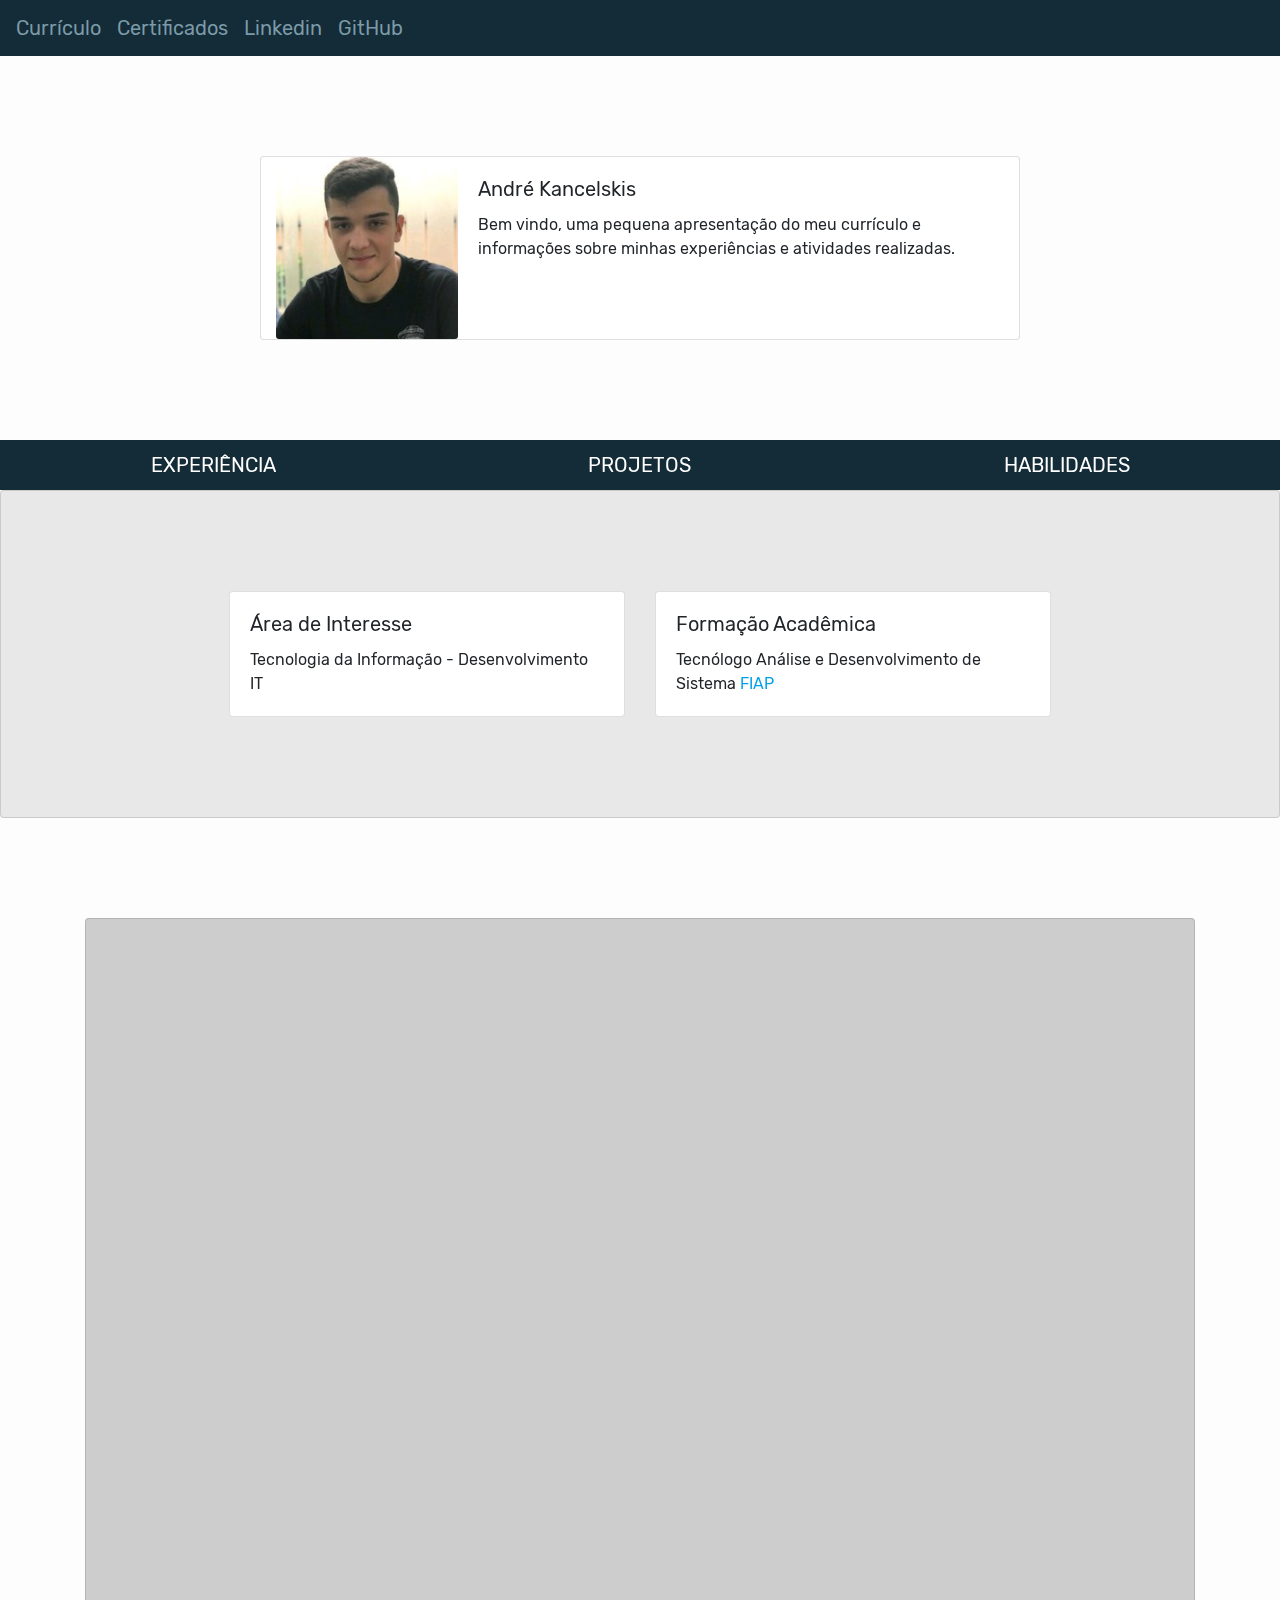
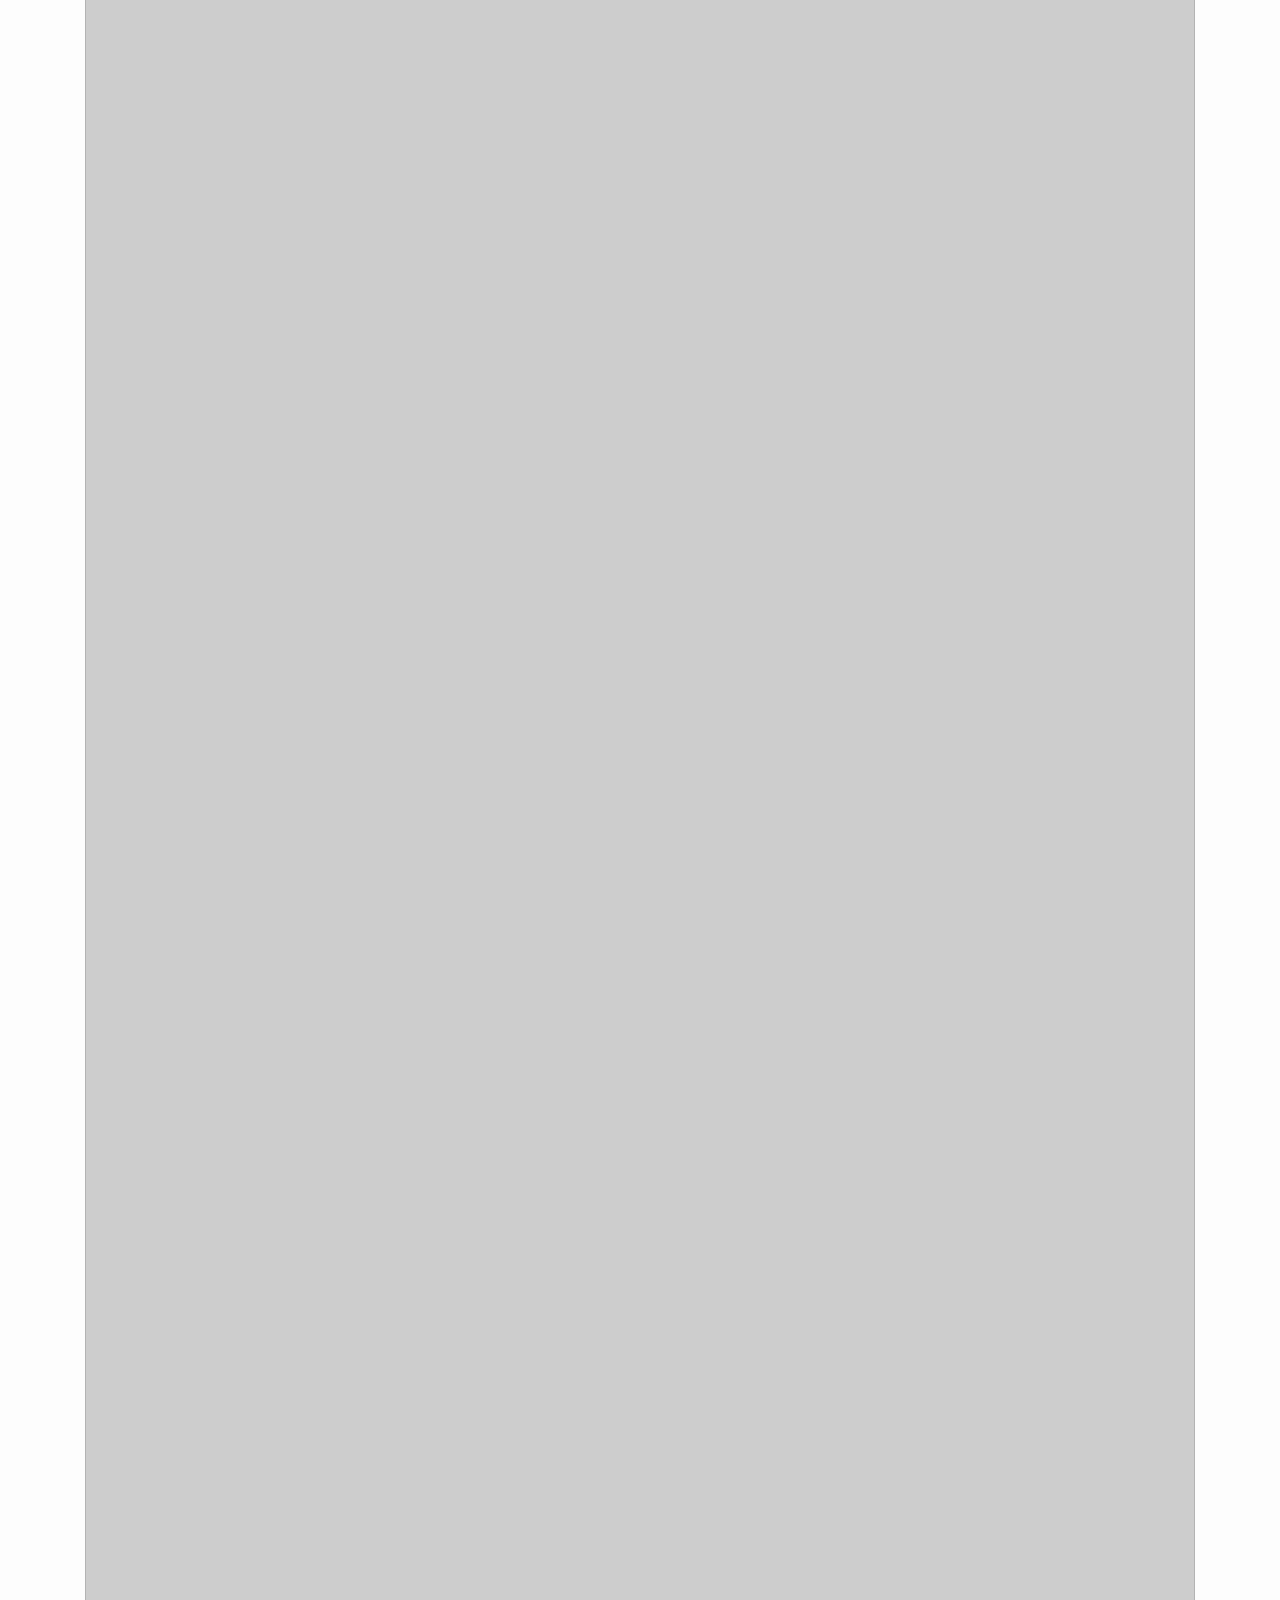
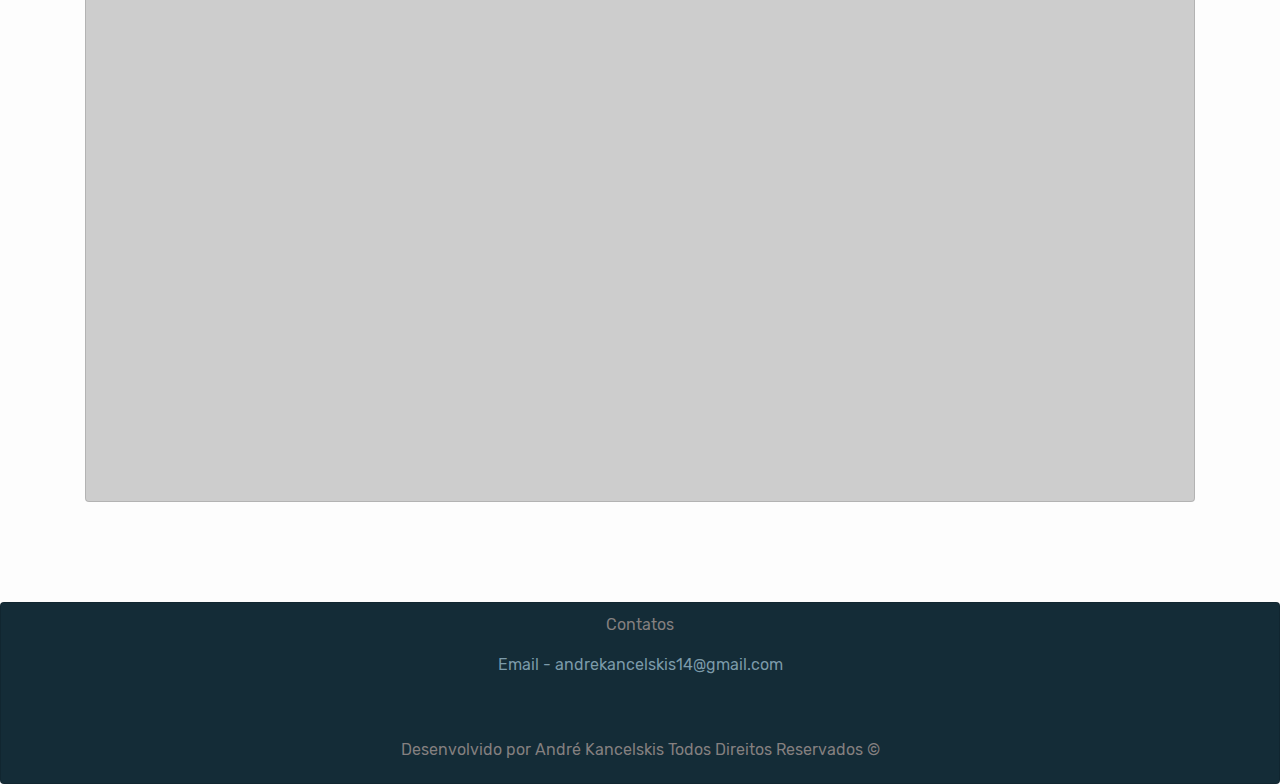
<file: index.html>
<!DOCTYPE html>
<html>

<head>
    <meta charset="utf-8">
    <meta name="viewport" content="width=device-width, user-scalable=no">
    <link rel="stylesheet" href="https://stackpath.bootstrapcdn.com/bootstrap/4.3.1/css/bootstrap.min.css" integrity="sha384-ggOyR0iXCbMQv3Xipma34MD+dH/1fQ784/j6cY/iJTQUOhcWr7x9JvoRxT2MZw1T" crossorigin="anonymous">
    <link rel="stylesheet" type="text/css" href="index.css">
    <link rel="shortcut icon" href="img/web.png">
    <link rel="stylesheet" href="aos-master/dist/aos.css">
    <link rel="stylesheet" href="https://use.fontawesome.com/releases/v5.6.3/css/all.css" integrity="sha384-UHRtZLI+pbxtHCWp1t77Bi1L4ZtiqrqD80Kn4Z8NTSRyMA2Fd33n5dQ8lWUE00s/" crossorigin="anonymous">
    <title>André Kancelskis</title>
    <script src="https://ajax.googleapis.com/ajax/libs/jquery/1.10.1/jquery.min.js"></script>
</head>

<body>
    <nav class="navbar navbar-expand-md  sticky-top corNav" id="menu">
        <a class="navbar-brand corFonteCabecalho" href="index.html">Currículo</a>
        <button class="navbar-toggler " type="button" data-toggle="collapse" data-target="#navbarNavAltMarkup" aria-controls="navbarNavAltMarkup" aria-expanded="false" aria-label="Toggle navigation">
            <span class="navbar-toggler-icon"></span>
            <i class="fas fa-bars"></i>
        </button>
        <div class="collapse navbar-collapse" id="navbarNavAltMarkup">
            <div class="navbar-nav">
                <a class="navbar-brand corFonteCabecalho" href="certificados.html"> Certificados</a>

                <a class="navbar-brand corFonteCabecalho" href="https://www.linkedin.com/in/andr%C3%A9-kancelskis-0a4146175/" target="_blank">
                    <i class="fab fa-linkedin-in"></i> Linkedin
                </a>
                <a class="navbar-brand corFonteCabecalho" href="https://github.com/andrekancelskis" target="_blank">
                    <i class="fab fa-github"></i> GitHub
                </a>
            </div>
        </div>
    </nav>


    <div class="container">
        <div class="row espacoLinha espacoLinhaCima">
            <div class="col-md-2">
                <!-- vazio -->
            </div>
            <div class="card col-sm-8" data-aos="zoom-in">
                <div class="row no-gutters">
                    <div class="col-sm-3">
                        <img src="img/andreerfil.jpg" class="card-img" alt="Foto perfil">
                    </div>
                    <div class="col-sm-9">
                        <div class="card-body">
                            <h5 class="card-title">André Kancelskis</h5>
                            <p class="card-text">Bem vindo, uma pequena apresentação do meu currículo e informações sobre minhas experiências e atividades realizadas.</p>
                            <a href="doc/Andre-Kancelskis-CV.pdf" download>
                                <i class="fa fa-download"></i>
                            </a>
                        </div>
                    </div>
                </div>
            </div>
            <div class="col-sm-2">
                <!-- vazio -->
            </div>
        </div>
    </div>

    <div class="col-sm-12 fundoMenuSecundario">

        <div class="row text-center">
            <div class="col-sm-4 divTeste" data-aos="zoom-in">
                <a class="mudaCorMenu2 removerDecoracao " href="index.html#experiencia">
                    <div class="divTeste col-sm-12">
                        EXPERIÊNCIA
                    </div>
                </a>
            </div>

            <div class="col-sm-4 divTeste" data-aos="zoom-in">
                <a class="mudaCorMenu2 removerDecoracao  " href="index.html#projetos">
                    <div class="divTeste col-sm-12">
                        PROJETOS
                    </div>
                </a>
            </div>

            <div class="col-sm-4 divTeste" data-aos="zoom-in">
                <a class="mudaCorMenu2 removerDecoracao" href="index.html#habilidades">
                    <div class="divTeste col-sm-12">
                        HABILIDADES
                    </div>
                </a>
            </div>

        </div>

    </div>

    <div class="card col-sm-12 fundoPrincipal">
        <div class="row espacoLinha espacoLinhaCima">
            <div class="col-sm-2">
                <!-- vazio -->
            </div>
            <div class="col-sm-4">
                <div class="card" data-aos="fade-right">
                    <div class="card-body">
                        <h5 class="card-title">Área de Interesse</h5>
                        <p class="card-text">Tecnologia da Informação - Desenvolvimento IT</p>
                    </div>
                </div>
            </div>
            <div class="col-sm-4">
                <div class="card" data-aos="fade-left">
                    <div class="card-body">
                        <h5 class="card-title">Formação Acadêmica</h5>
                        <p class="card-text">Tecnólogo Análise e Desenvolvimento de Sistema
                            <a class="corLetras" href="https://www.fiap.com.br/" target="_blank">FIAP</a></p>
                    </div>
                </div>
            </div>
            <div class="col-sm-2">
                <!-- vazio -->
            </div>
        </div>
    </div>
    <div class="container">
        <div class="card col-sm-12 fundo2 espacoLinha espacoLinhaCima">
            <div class="row" id="experiencia">
                <div class="col-sm-1">
                    <!-- vazio -->
                </div>
                <div class="col-sm-10">
                    <div class="espacoLinhaCima card" data-aos="fade-right">
                        <div class="card-body">
                            <h5 class="card-title">Experiência</h5>
                            <p class="card-text">Experiência atuando na área de TI.</p>
                            <div class="accordion col-sm-12" id="accordionExample">
                                <div class="card">
                                    <div class="card-header" id="heading3">
                                        <h2 class="mb-0">
                                            <button class="btn btn-link corLetras" type="button" data-toggle="collapse" data-target="#collapse3" aria-expanded="true" aria-controls="collapse3">
                                    Techne - Analista Sistemas Jr
                                  </button>
                                        </h2>
                                    </div>
                                    <div id="collapse3" class="collapse show" aria-labelledby="heading3" data-parent="#accordionExample">
                                        <div class="card-body">
                                            Desenvolvimento de chatbots para instituição de ensino disponibilizando soluções para serviços de secretaria. com diversas plataformas  de IA como Watson Assistant - IBM, Alexa - Amazon, utilizando a IDE do
                                            <a class="corLetras" href="https://www.cronapp.io/" target="_blank"> cronapp</a> como integração do back-end, para nosso chat.
                                            <br> Empresa <a class="corLetras" href="https://techne.com.br/" target="_blank">Techne</a>.
                                            <br>jan-2021.
                                        </div>
                                    </div>
                                </div>
                                <div class="card">
                                    <div class="card-header" id="headingOne">
                                        <h2 class="mb-0">
                                            <button class="btn btn-link corLetras" type="button" data-toggle="collapse" data-target="#collapseOne" aria-expanded="true" aria-controls="collapseOne">
                                    Techne - Estagiário
                                  </button>
                                        </h2>
                                    </div>
                                    <div id="collapseOne" class="collapse show" aria-labelledby="headingOne" data-parent="#accordionExample">
                                        <div class="card-body">
                                            Atuando como estagiário, desenvolvendo Alexa Skills, Watson Assintant para desenvolver projetos com ChatBot´s em processos de secretaria para universidades atraves da IDE do
                                            <a class="corLetras" href="https://www.cronapp.io/" target="_blank"> cronapp</a>.
                                            <br> Empresa <a class="corLetras" href="https://techne.com.br/" target="_blank">Techne</a>.
                                            <br>nov-2019/dez-2020.
                                        </div>
                                    </div>
                                </div>
                                <div class="card">
                                    <div class="card-header" id="headingTwo">
                                        <h2 class="mb-0">
                                            <button class="btn btn-link collapsed corLetras" type="button" data-toggle="collapse" data-target="#collapseTwo" aria-expanded="false" aria-controls="collapseTwo">
                                    Rica Festa
                                  </button>
                                        </h2>
                                    </div>
                                    <div id="collapseTwo" class="collapse" aria-labelledby="headingTwo" data-parent="#accordionExample">
                                        <div class="card-body">
                                            Analista de Sistemas, realizando tarefas para normalização de dados da loja, integração para novo sistemas e intregação para site ecommerce.
                                            <br> out-2019/nov-2019.
                                        </div>
                                    </div>
                                </div>
                            </div>
                        </div>
                    </div>
                </div>
            </div>
            <div class="row" id="projetos">
                <div class="col-sm-1">
                    <!-- vazio -->
                </div>
                <div class="col-sm-10">
                    <div class="espacoLinhaCima card" data-aos="fade-left">
                        <div class="card-body">
                            <h5 class="card-title">Projetos</h5>
                            <p class="card-text">Projetos realizados.</p>
                            <div class="accordion col-sm-12" id="accordionExample">


                                <div class="card">
                                    <div class="card-header" id="heading35">
                                        <h2 class="mb-0">
                                            <button class="btn btn-link corLetras" type="button" data-toggle="collapse" data-target="#collapse35" aria-expanded="true" aria-controls="collapse35">
                                    Challenge FIAP - 2020
                                  </button>
                                        </h2>
                                    </div>
                                    <div id="collapse35" class="collapse show" aria-labelledby="heading35" data-parent="#accordionExample">
                                        <div class="card-body">
                                            Desenvolvimento de um site e um MVP de um aplicativo mobile que conscientiza as pessoas a se tornarem doadoras de órgãos, concedendo-as uma carteirinha digital. início mar-2020.
                                        </div>
                                    </div>
                                </div>


                                <div class="card">
                                    <div class="card-header" id="heading34">
                                        <h2 class="mb-0">
                                            <button class="btn btn-link corLetras" type="button" data-toggle="collapse" data-target="#collapse34" aria-expanded="true" aria-controls="collapse34">
                                            N2020 FIAP
                                  </button>
                                        </h2>
                                    </div>
                                    <div id="collapse34" class="collapse show" aria-labelledby="heading34" data-parent="#accordionExample">
                                        <div class="card-body">
                                            Objetivo: Projetar um sistema que auxilie na criação de novas oportunidades no mercado de trabalho no mundo pós Covid-19. <br>Projeto: Construção de um MVP de um aplicativo mobile que auxilia o RH a medir os
                                            ânimos de seus colaboradores, visando a saúde como um todo. jun- 2020

                                        </div>
                                    </div>
                                </div>


                                <div class="card">
                                    <div class="card-header" id="heading7">
                                        <h2 class="mb-0">
                                            <button class="btn btn-link corLetras" type="button" data-toggle="collapse" data-target="#collapse7" aria-expanded="true" aria-controls="collapse7">
                                    Alexa Skills
                                  </button>
                                        </h2>
                                    </div>
                                    <div id="collapse7" class="collapse show" aria-labelledby="heading7" data-parent="#accordionExample">
                                        <div class="card-body">
                                            Skill desenvolvida para ajudar com dicas de treinos. mar-2020
                                            <a class="corLetras" href="https://www.amazon.com.br/andre%C2%B4s-Malhar/dp/B084VS9FWF/ref=sr_1_1?__mk_pt_BR=%C3%85M%C3%85%C5%BD%C3%95%C3%91&keywords=treino&qid=1585067231&s=alexa-skills&sr=1-1" target="_blank"><i class="fas fa-folder-plus"></i></a>
                                        </div>
                                        <div class="card-body">
                                            Skill para mostrar as previsões de ondas nas praias do Brasil. mar-2020
                                            <a class="corLetras" href="https://www.amazon.com.br/techne-Previs%C3%B5es-de-ondas/dp/B08CHJYTP4/ref=sr_1_1?__mk_pt_BR=%C3%85M%C3%85%C5%BD%C3%95%C3%91&dchild=1&keywords=previsoes+de+ondas&qid=1595427400&s=alexa-skills&sr=1-1" target="_blank"><i class="fas fa-folder-plus"></i></a>
                                        </div>
                                        <div class="card-body">
                                            Skill para dúvidas sobre a AACD (Associação de Assistência à Criança Deficiente). nov-2020
                                            <a class="corLetras" href="https://www.amazon.com.br/andre%C2%B4s-AACD/dp/B08P51WYVY/ref=sr_1_1?__mk_pt_BR=%C3%85M%C3%85%C5%BD%C3%95%C3%91&dchild=1&keywords=aacd&qid=1606415147&s=alexa-skills&sr=1-1" target="_blank"><i class="fas fa-folder-plus"></i></a>
                                        </div>
                                        <div class="card-body">
                                            Skill para dúvidas sobre a fundação Dorina Nowill. Tem como objetivo ajudar e incentivar a vida de pessoas com deficiência visual. nov-2020
                                            <a class="corLetras" href="https://www.amazon.com.br/techne-Dorina-Nowill/dp/B08Q2Y2T58/ref=sr_1_1?__mk_pt_BR=%C3%85M%C3%85%C5%BD%C3%95%C3%91&dchild=1&keywords=dorina&qid=1623244499&s=alexa-skills&sr=1-1" target="_blank"><i class="fas fa-folder-plus"></i></a>
                                        </div>
                                    </div>
                                </div>

                                <div class="card">
                                    <div class="card-header" id="heading3">
                                        <h2 class="mb-0">
                                            <button class="btn btn-link corLetras" type="button" data-toggle="collapse" data-target="#collapse3" aria-expanded="true" aria-controls="collapse3">
                                    Sistemas de estudos Challenge FIAP - 2019
                                  </button>
                                        </h2>
                                    </div>
                                    <div id="collapse3" class="collapse show" aria-labelledby="heading3" data-parent="#accordionExample">
                                        <div class="card-body">
                                            Chatbot por voz, Watson Assintant- IBM. mar-2019/out-2019.
                                            <a class="corLetras" href="https://github.com/andrekancelskis/projeto-IBM-chatbot" target="_blank"><i class="fas fa-folder-plus"></i></a>
                                        </div>
                                    </div>
                                </div>

                            </div>
                        </div>
                    </div>
                </div>
            </div>
            <div class="row" id="habilidades">
                <div class="col-sm-1">
                    <!-- vazio -->
                </div>
                <div class="col-sm-10">
                    <div class="espacoLinhaCima card espacoLinha" data-aos="fade-right">
                        <div class="card-body">
                            <h5 class="card-title">Habilidades e competências</h5>
                            <div class="accordion col-sm-12" id="accordionExample">
                                <div class="card">
                                    <div class="card-header" id="heading4">
                                        <h2 class="mb-0">
                                            <button class="btn btn-link corLetras" type="button" data-toggle="collapse" data-target="#collapse4" aria-expanded="true" aria-controls="collapse4">
                                    Linguagens
                                  </button>
                                        </h2>
                                    </div>
                                    <div id="collapse4" class="collapse show" aria-labelledby="heading4" data-parent="#accordionExample">
                                        <div class="card-body">
                                            <ul class="list-group list-group-flush">
                                                <li class="list-group-item"><img src="img/icons-nodejs.png" width="40" height="40" alt=""> Node JS </li>
                                                <li class="list-group-item"><img src="img/htmlI.png" width="28" height="28" alt=""> HTML </li>
                                                <li class="list-group-item"><img src="img/cssI.png" width="35" height="35" alt="">CSS</li>
                                                <li class="list-group-item"><img src="img/jsI.png" width="35" height="35" alt="">Java Script</li>
                                                <li class="list-group-item"><img src="img/rn.png" width="30" height="30" alt=""> React-Native</li>
                                                <li class="list-group-item"><img src="img/BotsI.png" width="30" height="30" alt=""> Bootstrap</li>
                                                <li class="list-group-item"><img src="img/javaI.png" alt="">Java JPA-Hibernate-Spring Boot-Maven</li>
                                                <li class="list-group-item"><img src="img/sqlI.png" width="30" height="30" alt=""> SQL</li>
                                            </ul>
                                        </div>
                                    </div>
                                </div>
                                <div class="card">
                                    <div class="card-header" id="heading5">
                                        <h2 class="mb-0">
                                            <button class="btn btn-link corLetras" type="button" data-toggle="collapse" data-target="#collapse5" aria-expanded="true" aria-controls="collapse5">
                                    Ferramentas e aplicativos
                                  </button>
                                        </h2>
                                    </div>
                                    <div id="collapse5" class="collapse" aria-labelledby="heading5" data-parent="#accordionExample">
                                        <div class="card-body">
                                            <ul class="list-group list-group-flush">
                                                <li class="list-group-item"><img src="img/eclipseI.png" width="32" height="32" alt=""> Eclipse </li>
                                                <li class="list-group-item"><img src="img/icon-alexa.png" width="32" height="32" alt=""> Alexa </li>
                                                <li class="list-group-item"><img src="img/vscI.png" width="30" height="30" alt=""> VSC</li>
                                                <li class="list-group-item"><img src="img/watsonA.png" width="30" height="30" alt=""> Watson Assintant</li>
                                                <li class="list-group-item"><img src="img/icon-android.png" width="30" height="30" alt=""> Android Studio</li>
                                                <li class="list-group-item"><img src="img/sublimeI.png" width="35" height="35" alt="">sublime</li>
                                                <li class="list-group-item"><img src="img/cronaapI.png" width="30" height="30" alt="">Cronapp</li>
                                                <li class="list-group-item"><img src="img/github.png" width="28" height="28" alt=""> GitHub</li>
                                                <li class="list-group-item"><img src="img/sqlI.png" width="30" height="30" alt=""> SQLdeveloper</li>
                                            </ul>
                                        </div>
                                    </div>
                                </div>
                                <div class="card">
                                    <div class="card-header" id="heading6">
                                        <h2 class="mb-0">
                                            <button class="btn btn-link corLetras" type="button" data-toggle="collapse" data-target="#collapse6" aria-expanded="true" aria-controls="collapse6">
                                    Veja Mais.
                                  </button>
                                        </h2>
                                    </div>
                                    <div id="collapse6" class="collapse" aria-labelledby="heading6" data-parent="#accordionExample">
                                        <div class="card-body">
                                            Frameworks Ágeis, IOT, DevOps, Pacote Office, Redes Sociais.
                                        </div>
                                    </div>
                                </div>
                            </div>
                        </div>
                    </div>
                </div>
                <div class="col-sm-1">
                    <!-- vazio -->
                </div>
            </div>
        </div>
    </div>
    <div class="card col-sm-12 fundoRodape pequenoEspaco corNav text-center">
        <div class="row">
            <div class="espacoFooter col-sm-12">
                <footer class="fot">
                    <p class="corLetrasFoter2">Contatos</p>
                    <a class="corLetrasFoter" href="mailto:andrekancelskis14@gmail.com?Subject=Contato Site" target="_top">Email - andrekancelskis14@gmail.com</a>
                    <p>
                        <a href="https://github.com/andrekancelskis" target="_blank"> <i class="fab fa-github-square"></i></a> &nbsp;
                        <a href="https://www.linkedin.com/in/andr%C3%A9-kancelskis-0a4146175/" target="_blank"> <i class="fab fa-linkedin"></i> </a>
                    </p>
                    <p class="corLetrasFoter2">Desenvolvido por André Kancelskis Todos Direitos Reservados ©</p>
                </footer>
            </div>
        </div>
    </div>
    <script src="https://code.jquery.com/jquery-3.4.1.slim.min.js" integrity="sha384-J6qa4849blE2+poT4WnyKhv5vZF5SrPo0iEjwBvKU7imGFAV0wwj1yYfoRSJoZ+n" crossorigin="anonymous"></script>
    <script src="https://cdn.jsdelivr.net/npm/popper.js@1.16.0/dist/umd/popper.min.js" integrity="sha384-Q6E9RHvbIyZFJoft+2mJbHaEWldlvI9IOYy5n3zV9zzTtmI3UksdQRVvoxMfooAo" crossorigin="anonymous"></script>
    <script src="https://stackpath.bootstrapcdn.com/bootstrap/4.4.1/js/bootstrap.min.js" integrity="sha384-wfSDF2E50Y2D1uUdj0O3uMBJnjuUD4Ih7YwaYd1iqfktj0Uod8GCExl3Og8ifwB6" crossorigin="anonymous"></script>
    <script src="js/index.js"></script>
    <script src="aos-master/dist/aos.js"></script>
    <script>
        AOS.init({
            duration: 2000
        });
    </script>
    <!--<script type="text/javascript" src="https://cronchatcronapp.cronapp.io/get-chat?token=827258318:AAGGfzWc8eNYi2JinfIN3MTMbHzUh2beUrs"></script>-->

</body>

</html>
</file>
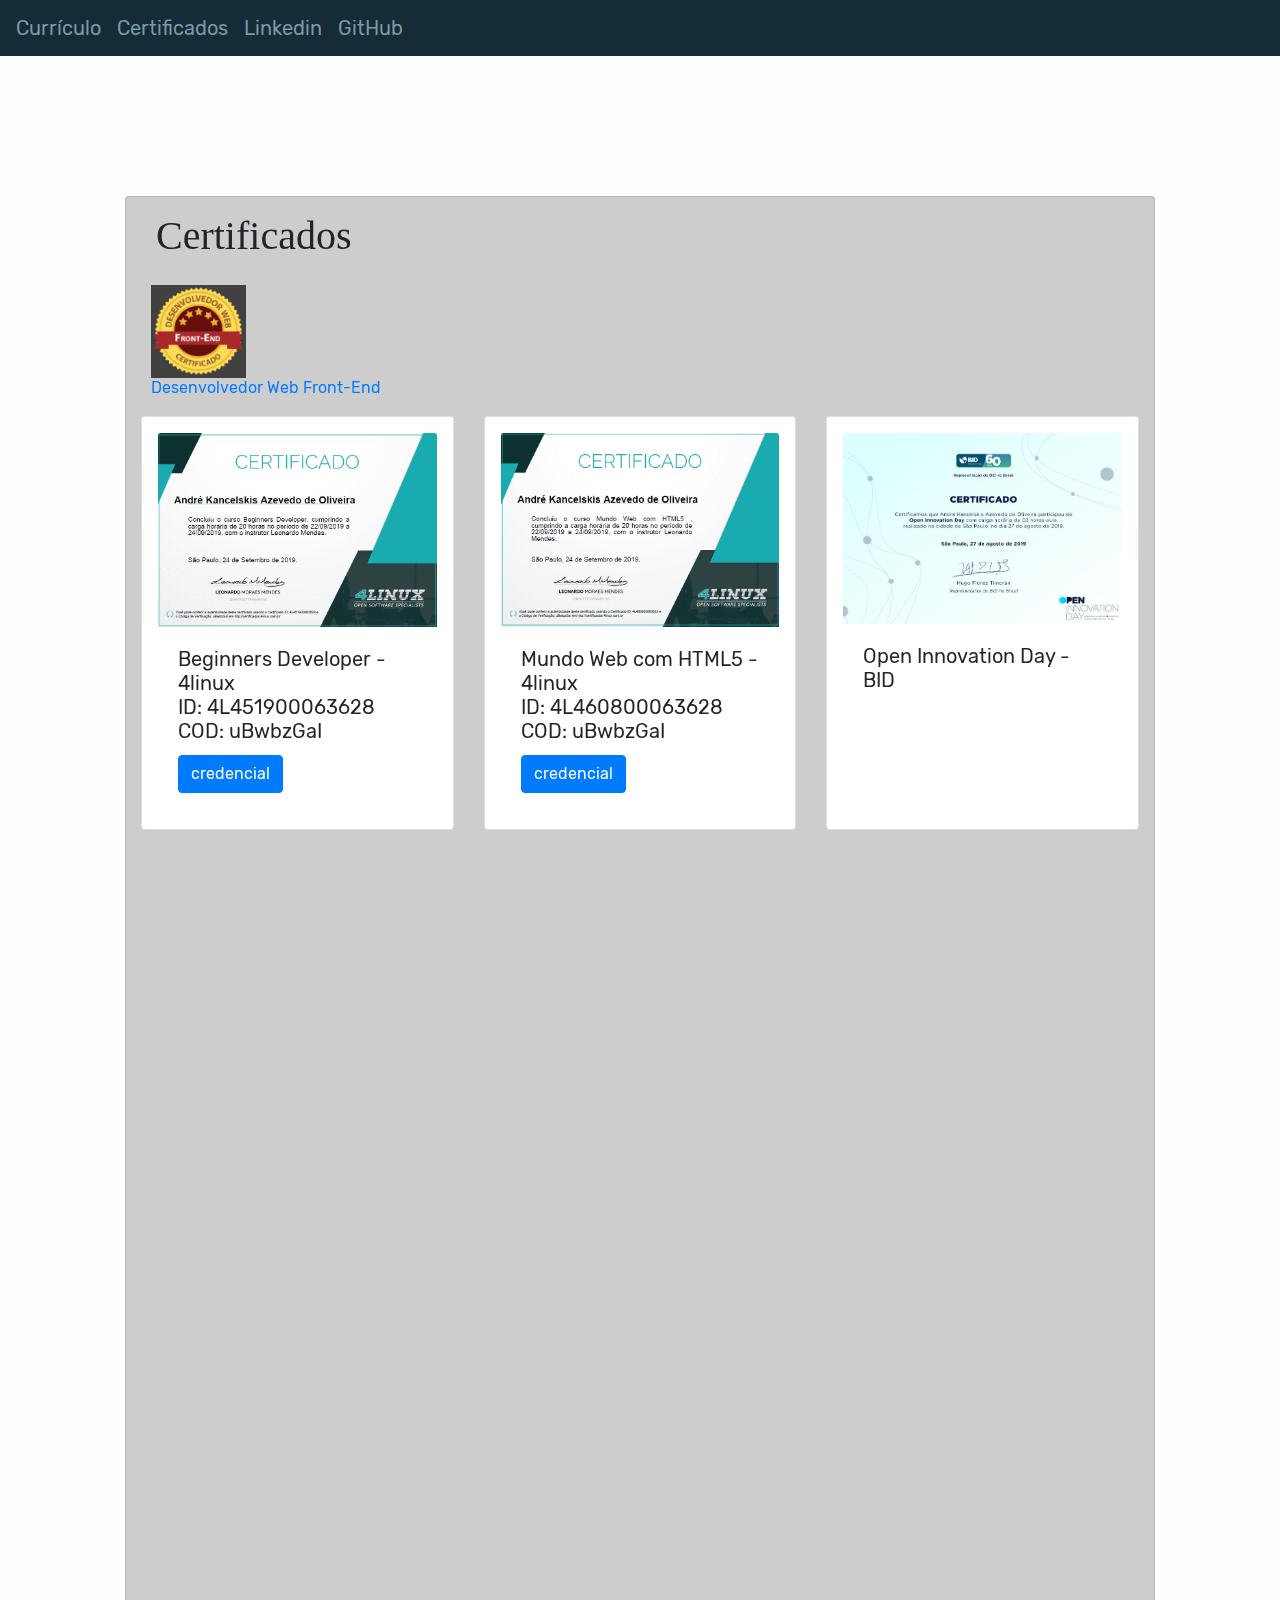
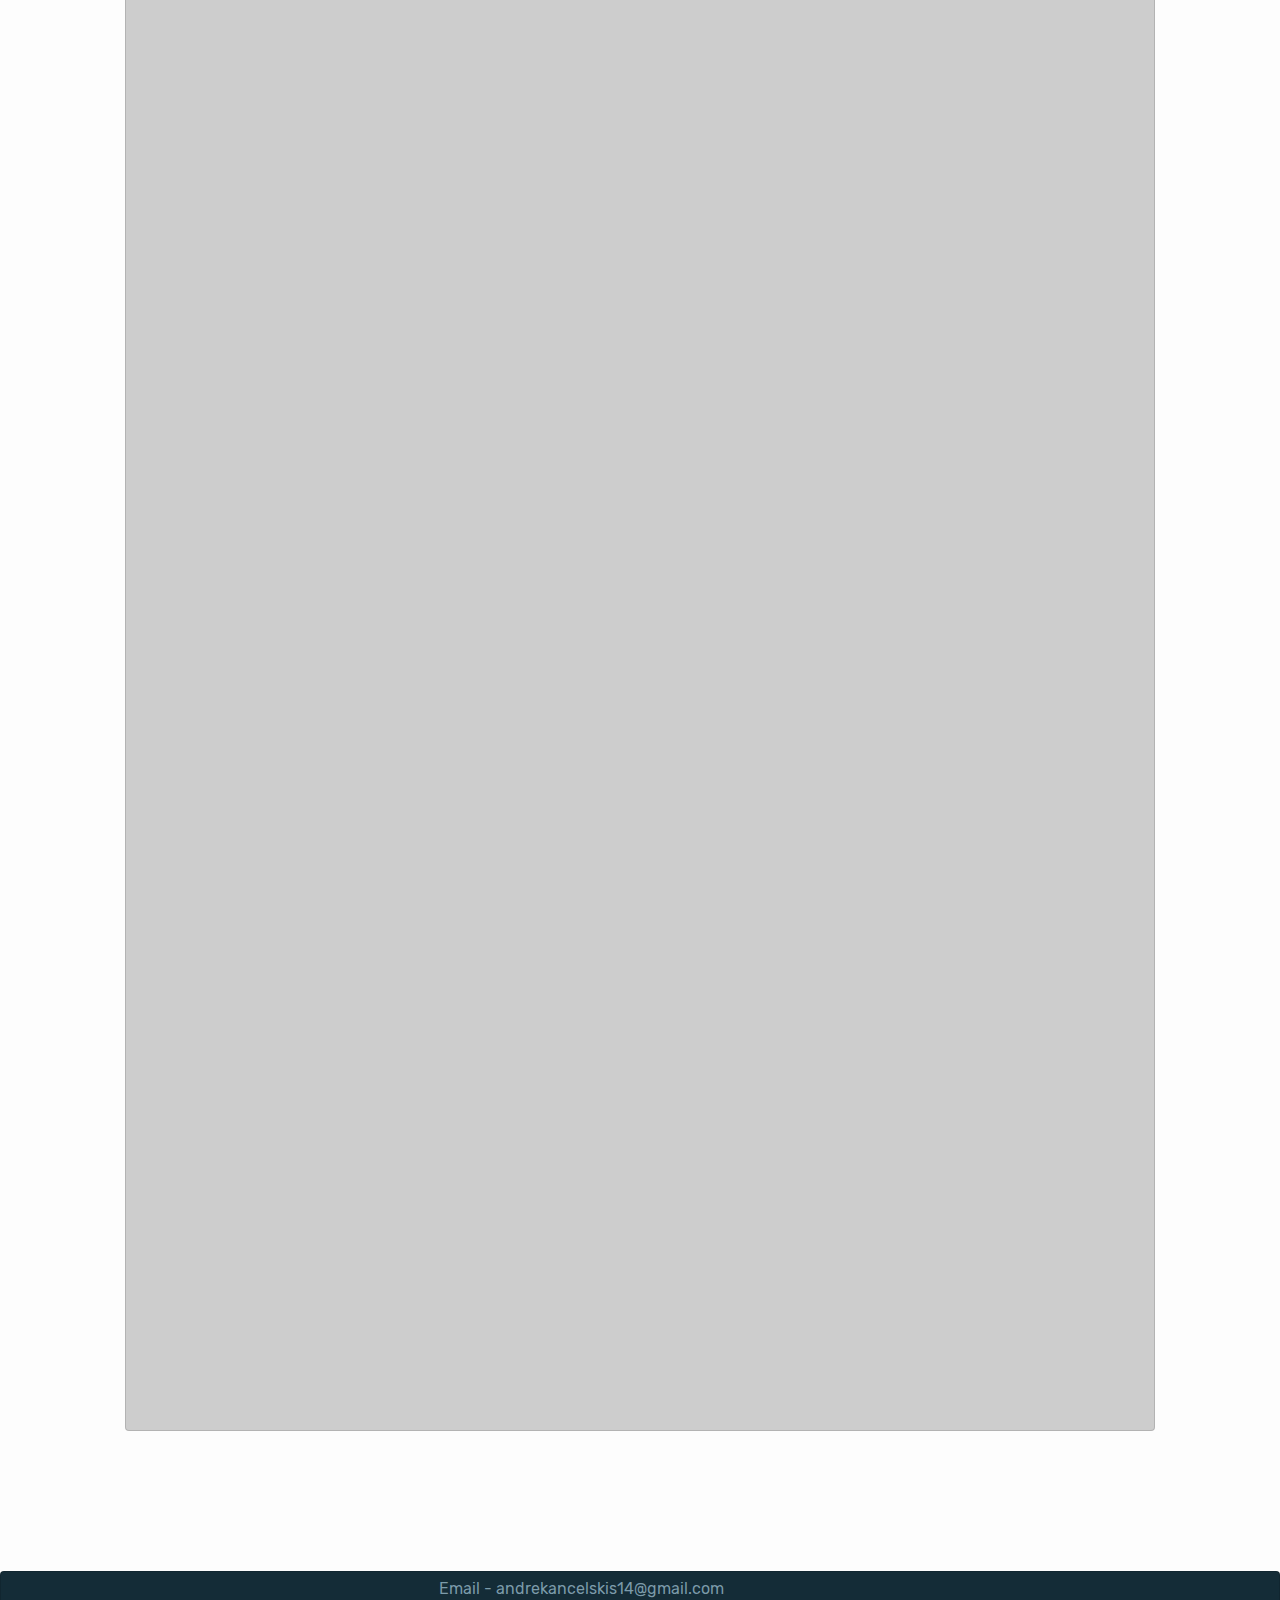
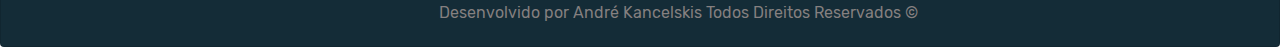
<file: cerificados2.html>
<!DOCTYPE html>
<html>

<head>
    <meta charset="utf-8">
    <meta name="viewport" content="width=device-width, user-scalable=no">
    <link rel="stylesheet" href="https://stackpath.bootstrapcdn.com/bootstrap/4.3.1/css/bootstrap.min.css" integrity="sha384-ggOyR0iXCbMQv3Xipma34MD+dH/1fQ784/j6cY/iJTQUOhcWr7x9JvoRxT2MZw1T" crossorigin="anonymous">
    <link rel="stylesheet" type="text/css" href="index.css">
    <link rel="shortcut icon" href="img/web.png">
    <link rel="stylesheet" href="aos-master/dist/aos.css">
    <link rel="stylesheet" href="https://use.fontawesome.com/releases/v5.6.3/css/all.css" integrity="sha384-UHRtZLI+pbxtHCWp1t77Bi1L4ZtiqrqD80Kn4Z8NTSRyMA2Fd33n5dQ8lWUE00s/" crossorigin="anonymous">
    <title>André Kancelskis</title>
</head>

<body>
    <nav class="navbar navbar-expand-md  sticky-top corNav">
        <a class="navbar-brand corFonteCabecalho" href="index.html">Currículo</a>
        <button class="navbar-toggler corBtn" type="button" data-toggle="collapse" data-target="#navbarNavAltMarkup" aria-controls="navbarNavAltMarkup" aria-expanded="false" aria-label="Toggle navigation">

            <i class="fas fa-sort-down"></i>
            <span class="navbar-toggler-icon"></span>
            <i class="fas fa-bars"></i>
        </button>
        <div class="collapse navbar-collapse" id="navbarNavAltMarkup">
            <div class="navbar-nav">
                <a class="navbar-brand corFonteCabecalho" href="certificados.html"> Certificados</a>

                <a class="navbar-brand corFonteCabecalho" href="https://www.linkedin.com/in/andr%C3%A9-kancelskis-0a4146175/">
                    <i class="fab fa-linkedin-in"></i> Linkedin
                </a>
                <a class="navbar-brand corFonteCabecalho" href="https://github.com/andrekancelskis">
                    <i class="fab fa-github"></i> GitHub
                </a>
            </div>
        </div>

    </nav>
    <div class="container" data-aos="zoom-out">
        <section class="cont">
            <div class="card col-sm-12 fundo2 espacoLinha espacoLinhaCima">
                <h1 class="font-titulo">Certificados</h1>
                <div class="img-curso">
                    <a target="_blank" href="https://certificates.digitalinnovation.one/9D48611C">
                        <img src="img/cert-web.png" width="95px" alt="Desenvolvedor Web Front-End" />
                        <h6>Desenvolvedor Web Front-End</h6></a>

                </div>
                <div class="card-deck">
                    <div class="card p-3" data-aos="zoom-in-down" data-aos="zoom-in-down">
                        <img src="img/cert-4linux-devoloper.png" class="card-img-top" alt="">
                        <div class="card-body">
                            <h5 class="card-title">Beginners Developer - 4linux <br>ID: 4L451900063628 <br>COD: uBwbzGaI </h5>
                            <a href="https://certificados.4linux.com.br/" target="_blank" class="btn btn-primary btn-pula">credencial</a>
                        </div>
                    </div>

                    <div class="card p-3" data-aos="zoom-in-down" data-aos="zoom-in-down">
                        <img src="img/cert-4linux-html.png" class="card-img-top " alt="">
                        <div class="card-body">
                            <h5 class="card-title">Mundo Web com HTML5 - 4linux <br>ID: 4L460800063628 <br>COD: uBwbzGaI</h5>
                            <a href="https://certificados.4linux.com.br/" target="_blank" class="btn btn-primary btn-pula">credencial</a>
                        </div>
                    </div>

                    <div class="card p-3" data-aos="zoom-in-down" data-aos="zoom-in-down">
                        <img src="img/cert-bid.png" class="card-img-top" alt="">
                        <div class="card-body">
                            <h5 class="card-title">Open Innovation Day - BID<br /> </h5>
                        </div>
                    </div>
                </div>
                <h1></h1>
                <div class="card-deck">
                    <div class="card p-3" data-aos="zoom-in-down" data-aos="zoom-in-down">
                        <img src="img/cert-webd.png" class="card-img-top" alt="">
                        <div class="card-body">
                            <h5 class="card-title">Web Desing - Udemy<br /> </h5>
                            <a href="https://www.udemy.com/certificate/UC-F80YAS19/" target="_blank" class="btn btn-primary btn-pula">credencial</a>
                        </div>
                    </div>

                    <div class="card p-3" data-aos="zoom-in-down" data-aos="zoom-in-down">
                        <img src="img/cert-ciee.png" class="card-img-top " alt="">
                        <div class="card-body">
                            <h5 class="card-title"> Windows + Word - CIEE</h5>
                        </div>
                    </div>

                    <div class="card p-3" data-aos="zoom-in-down" data-aos="zoom-in-down">
                        <img src="img/cert-scrum.png" class="card-img-top" alt="">
                        <div class="card-body">
                            <h5 class="card-title">Projetos ágeis com SCRUM - Digital Innovation One<br /> </h5>
                            <a href="https://certificates.digitalinnovation.one/311F522A" target="_blank" class="btn btn-primary btn-pula">credencial</a>
                        </div>
                    </div>
                </div>
                <h1></h1>
                <div class="card-deck">
                    <div class="card p-3" data-aos="zoom-in-down">
                        <img src="img/cert-git.png" class="card-img-top " alt="">
                        <div class="card-body">
                            <h5 class="card-title">Introdução ao Git e controle de versões - Digital Innovation One</h5>
                            <a href="https://certificates.digitalinnovation.one/D80D07A1" target="_blank" class="btn btn-primary btn-pula">credencial</a>
                        </div>
                    </div>
                    <div class="card p-3" data-aos="zoom-in-down">
                        <img src="img/cert-sms.png" class="card-img-top" alt="">
                        <div class="card-body">
                            <h5 class="card-title">SMS Expert - Digital Innovation One </h5>
                            <a href="https://certificates.digitalinnovation.one/C392F4E2" target="_blank" class="btn btn-primary btn-pula">credencial</a>
                        </div>
                    </div>
                    <div class="card p-3" data-aos="zoom-in-down">
                        <img src="img/cert-html.png" class="card-img-top " alt="">
                        <div class="card-body">
                            <h5 class="card-title">Programação para internet com HTML5 e CSS3 - Digital Innovation One</h5>
                            <a href="https://certificates.digitalinnovation.one/B82D0D24" target="_blank" class="btn btn-primary btn-pula">credencial</a>
                        </div>
                    </div>
                </div>
                <div class="card-deck">
                    <div class="card p-3 mt-2 " data-aos="zoom-in-down">
                        <img src="img/cert-arqS.png" class="card-img-top " alt="">
                        <div class="card-body">
                            <h5 class="card-title"> Arquitetura de Sistemas Avançado - Digital Innovation One</h5>
                            <a href="https://certificates.digitalinnovation.one/4249DCBD" target="_blank" class="btn btn-primary btn-pula">credencial</a>
                        </div>
                    </div>
                    <div class="card p-3 mt-2 " data-aos="zoom-in-down">
                        <img src="img/cert-fundl.png" class="card-img-top " alt="">
                        <div class="card-body">
                            <h5 class="card-title"> Fundamentos Lógica de Programação - Digital Innovation One</h5>
                            <a href="https://certificates.digitalinnovation.one/827C8BAB" target="_blank" class="btn btn-primary btn-pula">credencial</a>
                        </div>
                    </div>
                    <div class="card p-3 mt-2 " data-aos="zoom-in-down">
                        <img src="img/cert-int-git.png" class="card-img-top " alt="">
                        <div class="card-body">
                            <h5 class="card-title">Introdução ao GitHub e comandos essencias para trabalhar em equipe - Digital
                        Innovation One</h5>
                            <a href="https://certificates.digitalinnovation.one/883548D8" target="_blank" class="btn btn-primary btn-pula">credencial</a>
                        </div>
                    </div>
                </div>
                <div class="card-deck">
                    <div class="card p-3 mt-2" data-aos="zoom-in-down">
                        <img src="img/cert-bootstrap.png" class="card-img-top" alt="">
                        <div class="card-body">
                            <h5 class="card-title">Construindo páginas para internet com Bootstrap - Digital Innovation One
                    </h5>
                            <a href="https://certificates.digitalinnovation.one/9C5AEB33" target="_blank" class="btn btn-primary btn-pula">credencial</a>
                        </div>
                    </div>
                    <div class="card p-3 mt-2 " data-aos="zoom-in-down">
                        <img src="img/cert-js.png" class="card-img-top " alt="">
                        <div class="card-body">
                            <h5 class="card-title"> Programação para internet com JavaScript - Digital Innovation One</h5>
                            <a href="https://certificates.digitalinnovation.one/036D25E1" target="_blank" class="btn btn-primary btn-pula">credencial</a>
                        </div>
                    </div>
                    <div class="card p-3 mt-2 " data-aos="zoom-in-down">
                        <img src="img/cert-jsES6.jpg" class="card-img-top " alt="">
                        <div class="card-body">
                            <h5 class="card-title">Desenvolvimento avançado com JavaScript ES6 - Digital
                        Innovation One</h5>
                            <a href="https://certificates.digitalinnovation.one/6ECB3D8F" target="_blank" class="btn btn-primary btn-pula">credencial</a>
                        </div>
                    </div>
                </div>
                <div class="card-deck espacoLinha">
                    <div class="card p-3 mt-2 " data-aos="zoom-in-down">
                        <img src="img/cert-reactjs.jpg" class="card-img-top " alt="">
                        <div class="card-body">
                            <h5 class="card-title"> Desenvolvimento de aplicações para internet com ReactJS - Digital Innovation One </h5>
                            <a href="https://certificates.digitalinnovation.one/F38775FC" target="_blank" class="btn btn-primary btn-pula">credencial</a>
                        </div>
                    </div>
                    <div class="card p-3 mt-2 " data-aos="zoom-in-down">
                        <img src="img/cert-intrreactjs.jpg" class="card-img-top " alt="">
                        <div class="card-body">
                            <h5 class="card-title"> Introdução ao ReactJS - Digital Innovation One</h5>
                            <a href="https://certificates.digitalinnovation.one/B9D42E0C" target="_blank" class="btn btn-primary btn-pula">credencial</a>
                        </div>
                    </div>
                    <div class="card p-3 mt-2 " data-aos="zoom-in-down">
                        <img src="img/cert-jses6intro.jpg" class="card-img-top " alt="">
                        <div class="card-body">
                            <h5 class="card-title">JavaScript ES6 essencial - Digital Innovation One</h5>
                            <a href="https://certificates.digitalinnovation.one/B1C96308" target="_blank" class="btn btn-primary btn-pula">credencial</a>
                        </div>
                    </div>
                </div>
            </div>
        </section>
    </div>
    <div class="card col-sm-12 fundoRodape pequenoEspaco corNav">
        <div class="row">
            <div class="col-sm-4"></div>
            <div class="aqui col-sm-6">
                <footer class="fot">
                    <a class="corLetrasFoter" href="mailto:andrekancelskis14@gmail.com?Subject=Contato Site" target="_top">Email - andrekancelskis14@gmail.com</a>
                    <p class="corLetrasFoter2">Desenvolvido por André Kancelskis Todos Direitos Reservados ©</pclass="corLetrasFoter2">
                </footer>
                <div class="col-sm-3"></div>
            </div>
        </div>
    </div>
    <script src="https://code.jquery.com/jquery-3.4.1.slim.min.js" integrity="sha384-J6qa4849blE2+poT4WnyKhv5vZF5SrPo0iEjwBvKU7imGFAV0wwj1yYfoRSJoZ+n" crossorigin="anonymous"></script>
    <script src="https://cdn.jsdelivr.net/npm/popper.js@1.16.0/dist/umd/popper.min.js" integrity="sha384-Q6E9RHvbIyZFJoft+2mJbHaEWldlvI9IOYy5n3zV9zzTtmI3UksdQRVvoxMfooAo" crossorigin="anonymous"></script>
    <script src="https://stackpath.bootstrapcdn.com/bootstrap/4.4.1/js/bootstrap.min.js" integrity="sha384-wfSDF2E50Y2D1uUdj0O3uMBJnjuUD4Ih7YwaYd1iqfktj0Uod8GCExl3Og8ifwB6" crossorigin="anonymous"></script>
    <script src="js/index.js"></script>
    <script src="aos-master/dist/aos.js"></script>
    <script>
        AOS.init({
            duration: 2000
        });
    </script>
    <script type="text/javascript" src="https://cronchatcronapp.cronapp.io/get-chat?token=827258318:AAGGfzWc8eNYi2JinfIN3MTMbHzUh2beUrs"></script>

</body>

</html>
</file>
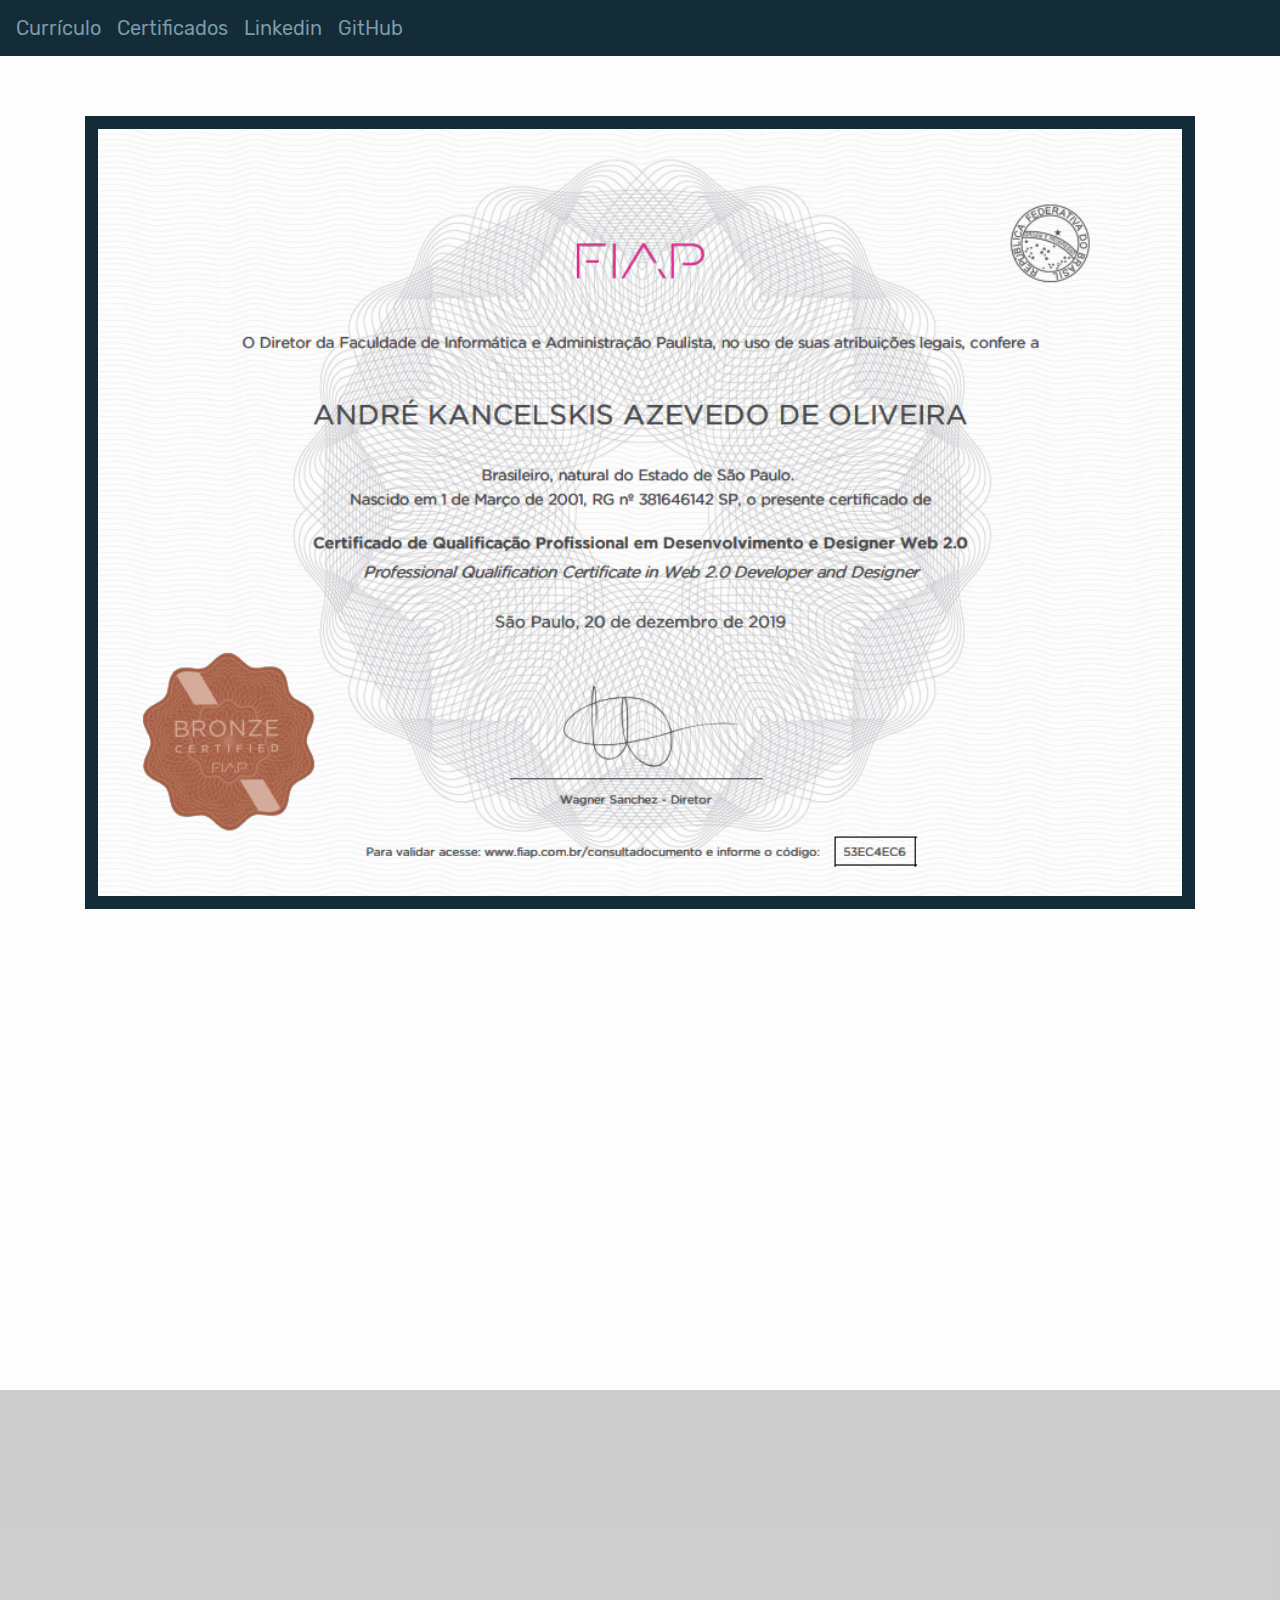
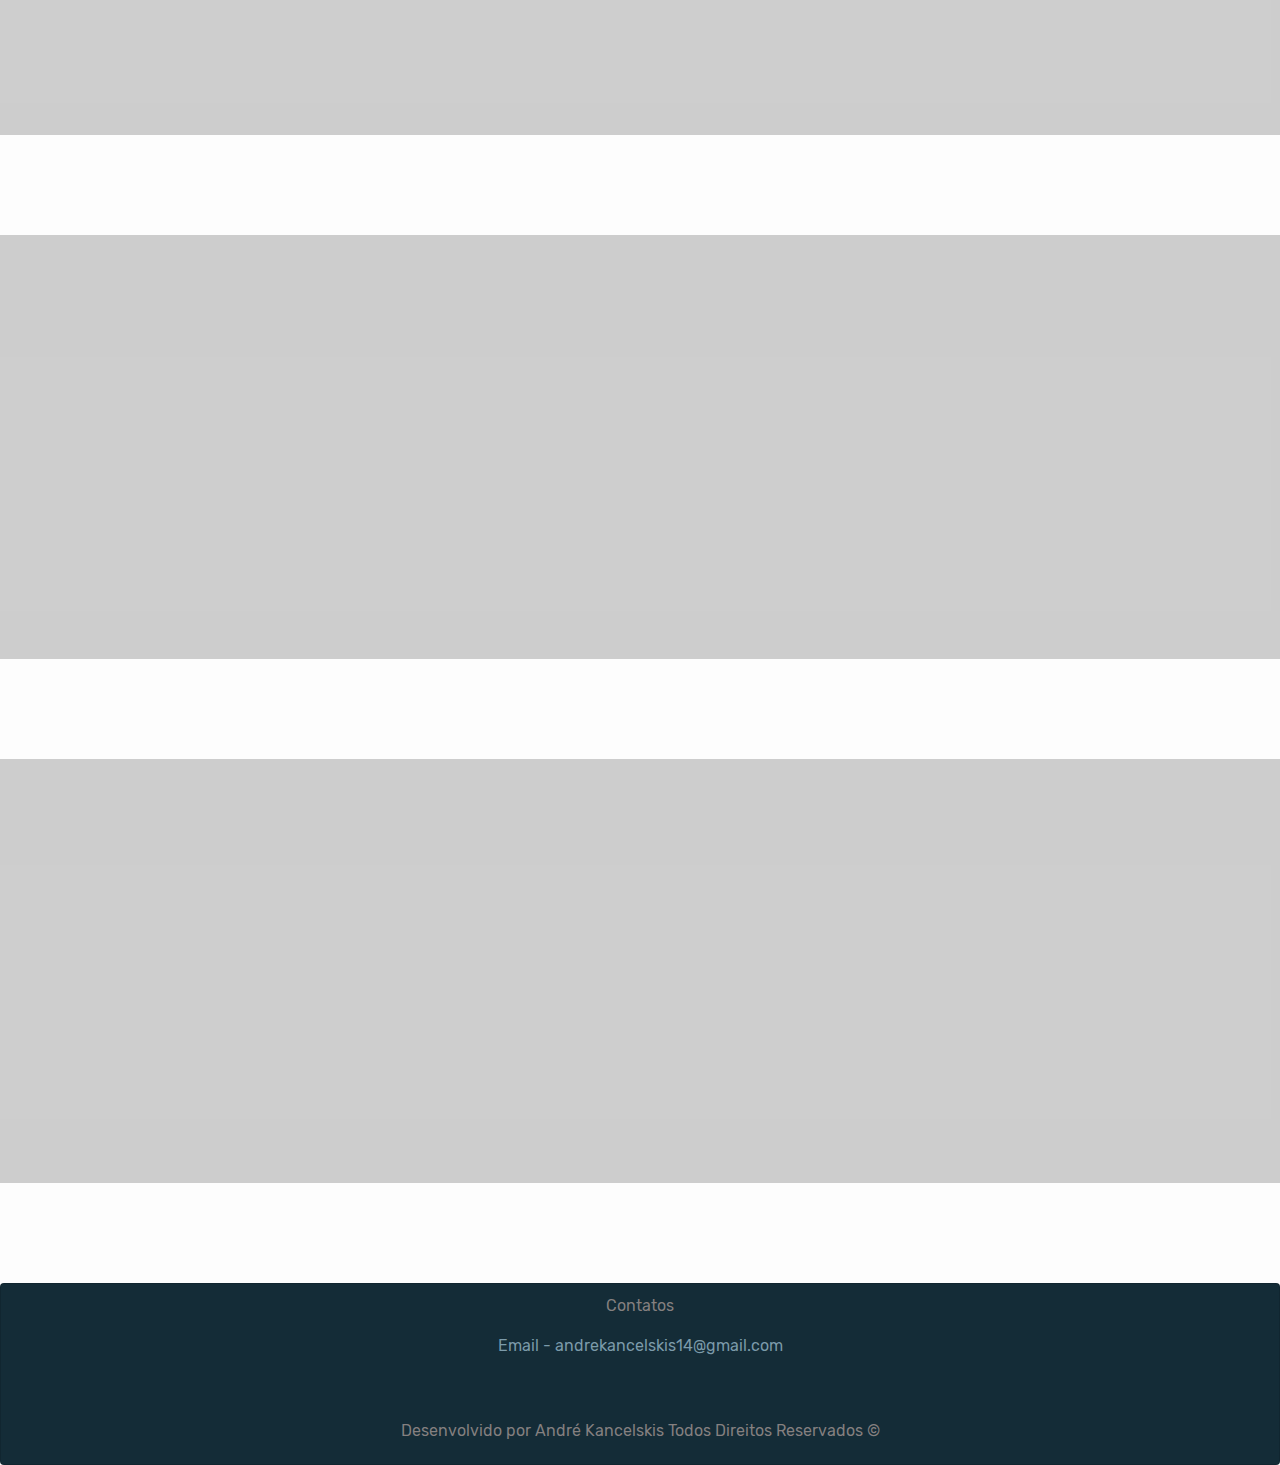
<file: certificados.html>
<!DOCTYPE html>
<html>

<head>
    <meta charset="utf-8">
    <meta name="viewport" content="width=device-width, user-scalable=no">
    <link rel="stylesheet" href="https://stackpath.bootstrapcdn.com/bootstrap/4.3.1/css/bootstrap.min.css" integrity="sha384-ggOyR0iXCbMQv3Xipma34MD+dH/1fQ784/j6cY/iJTQUOhcWr7x9JvoRxT2MZw1T" crossorigin="anonymous">
    <link rel="stylesheet" type="text/css" href="index.css">
    <link rel="shortcut icon" href="img/web.png">
    <link rel="stylesheet" href="aos-master/dist/aos.css">
    <link rel="stylesheet" href="https://use.fontawesome.com/releases/v5.6.3/css/all.css" integrity="sha384-UHRtZLI+pbxtHCWp1t77Bi1L4ZtiqrqD80Kn4Z8NTSRyMA2Fd33n5dQ8lWUE00s/" crossorigin="anonymous">
    <title>André Kancelskis</title>
</head>

<body>
    <nav class="navbar navbar-expand-md  sticky-top corNav">
        <a class="navbar-brand corFonteCabecalho" href="index.html">Currículo</a>
        <button class="navbar-toggler" type="button" data-toggle="collapse" data-target="#navbarNavAltMarkup" aria-controls="navbarNavAltMarkup" aria-expanded="false" aria-label="Toggle navigation">
            <span class="navbar-toggler-icon"></span>
            <i class="fas fa-bars"></i>
        </button>
        <div class="collapse navbar-collapse" id="navbarNavAltMarkup">
            <div class="navbar-nav">
                <a class="navbar-brand corFonteCabecalho" href="certificados.html"> Certificados</a>

                <a class="navbar-brand corFonteCabecalho" href="https://www.linkedin.com/in/andr%C3%A9-kancelskis-0a4146175/">
                    <i class="fab fa-linkedin-in"></i> Linkedin
                </a>
                <a class="navbar-brand corFonteCabecalho" href="https://github.com/andrekancelskis">
                    <i class="fab fa-github"></i> GitHub
                </a>
            </div>
        </div>
    </nav>
    <div class="container">

        <div class="contcont2">
            <div class="contcont">
                <div id="carouselExampleIndicators" class="carousel slide" data-ride="carousel">
                    <ol class="carousel-indicators">
                        <li data-target="#carouselExampleIndicators" data-slide-to="0" class="active"></li>
                        <li data-target="#carouselExampleIndicators" data-slide-to="1"></li>
                    </ol>
                    <div class="carousel-inner">
                        <div class="carousel-item active">
                            <img class="d-block w-100" src="img/cert-fiap-web-dev.png" alt="First slide">
                        </div>
                        <div class="carousel-item">
                            <img class="d-block w-100" src="img/cert-fiap-web-prototyping.png" alt="Second slide">
                        </div>
                        <a class="carousel-control-prev" href="#carouselExampleIndicators" role="button" data-slide="prev">
                            <span class="carousel-control-prev-icon" aria-hidden="true"></span>
                            <span class="sr-only">Previous</span>
                        </a>
                        <a class="carousel-control-next" href="#carouselExampleIndicators" role="button" data-slide="next">
                            <span class="carousel-control-next-icon" aria-hidden="true"></span>
                            <span class="sr-only">Next</span>
                        </a>
                    </div>
                </div>
            </div>
        </div>

        <div class="row espacoLinha espacoLinhaCima">
            <div class="col-md-2">
                <!-- vazio -->
            </div>
            <div class="card col-sm-8" data-aos="zoom-in">
                <div class="row no-gutters">
                    <div class="col-sm-3">
                        <img src="img/cert-web.png" class="card-img" alt="Foto perfil">
                    </div>
                    <div class="col-sm-9">
                        <div class="card-body">
                            <h5 class="card-title">Certificados.</h5>
                            <p class="card-text"> Desenvolvedor Web Front-End
                                <a class="corLetras" href="https://certificates.digitalinnovation.one/9D48611C" target="_blank" alt=""> <i class="fas fa-search-plus"></i></a>
                            </p>
                            <p class="card-text"> <a class="corLetras" href="http://www.fiap.com.br/consultadocumento" target="_blank">Validar Certificados</a>
                                <br>Credencial: 73CD94A8 - 53EC4EC6 </p>
                        </div>
                    </div>
                </div>
            </div>
            <div class="col-sm-2">
                <!-- vazio -->
            </div>
        </div>

    </div>
    <div class="row">
        <div class="container  col-sm-12 fundo2 espacoLinhaCima">
            <div class="col-sm-8" data-aos="fade-right">
                <div class="card-deck">
                    <div class="card p-3 borda espacoTodo">
                        <img src="img/cert-4linux-devoloper.png" class="card-img-top" alt="">
                        <div class="card-body">
                            <h5 class="card-title">Beginners Developer - 4linux <br>ID: 4L451900063628 <br>COD: uBwbzGaI </h5>
                            <a href="https://certificados.4linux.com.br/" target="_blank" class="btn btn-primary btn-pula" data-aos="flip-left">credencial</a>
                        </div>
                    </div>
                    <div class="card p-3 borda espacoTodo ">
                        <img src="img/cert-4linux-html.png" class="card-img-top " alt="">
                        <div class="card-body">
                            <h5 class="card-title">Mundo Web com HTML5 - 4linux <br>ID: 4L460800063628 <br>COD: uBwbzGaI</h5>
                            <a href="https://certificados.4linux.com.br/" target="_blank" class="btn btn-primary btn-pula" data-aos="flip-left">credencial</a>
                        </div>
                    </div>
                    <div class="card p-3 borda espacoTodo ">
                        <img src="img/cert-bid.png" class="card-img-top" alt="">
                        <div class="card-body">
                            <h5 class="card-title">Open Innovation Day - BID<br /> </h5>
                        </div>
                    </div>
                </div>
            </div>
        </div>
    </div>
    <div class="row">
        <div class="container  col-sm-12 fundo2 espacoLinhaCima">
            <div class="col-sm-4">
            </div>
            <div class="col-sm-8 direita" data-aos="fade-left">
                <div class="card-deck">
                    <div class="card p-3 borda espacoTodo ">
                        <img src="img/cert-webd.png" class="card-img-top" alt="">
                        <div class="card-body">
                            <h5 class="card-title">Web Desing - Udemy<br /> </h5>
                            <a href="https://www.udemy.com/certificate/UC-F80YAS19/" target="_blank" class="btn btn-primary btn-pula" data-aos="flip-right">credencial</a>
                        </div>
                    </div>
                    <div class="card p-3 borda espacoTodo ">
                        <img src="img/cert-ciee.png" class="card-img-top " alt="">
                        <div class="card-body">
                            <h5 class="card-title"> Windows + Word - CIEE</h5>
                        </div>
                    </div>
                    <div class="card p-3 borda espacoTodo ">
                        <img src="img/cert-scrum.png" class="card-img-top" alt="">
                        <div class="card-body">
                            <h5 class="card-title">Projetos ágeis com SCRUM - Digital Innovation One<br /> </h5>
                            <a href="https://certificates.digitalinnovation.one/311F522A" target="_blank" class="btn btn-primary btn-pula" data-aos="flip-right">credencial</a>
                        </div>
                    </div>
                </div>
            </div>
        </div>
    </div>
    <div class="row">
        <div class="container  col-sm-12 fundo2  espacoLinhaCima">
            <div class="col-sm-8" data-aos="fade-right">
                <div class="card-deck">
                    <div class="card p-3 borda espacoTodo ">
                        <img src="img/cert-git.png" class="card-img-top " alt="">
                        <div class="card-body">
                            <h5 class="card-title">Introdução ao Git e controle de versões - Digital Innovation One</h5>
                            <a href="https://certificates.digitalinnovation.one/D80D07A1" target="_blank" class="btn btn-primary btn-pula" data-aos="flip-left">credencial</a>
                        </div>
                    </div>
                    <div class="card p-3 borda espacoTodo ">
                        <img src="img/cert-sms.png" class="card-img-top" alt="">
                        <div class="card-body">
                            <h5 class="card-title">SMS Expert - Digital Innovation One </h5>
                            <a href="https://certificates.digitalinnovation.one/C392F4E2" target="_blank" class="btn btn-primary btn-pula" data-aos="flip-left">credencial</a>
                        </div>
                    </div>
                    <div class="card p-3 borda espacoTodo ">
                        <img src="img/cert-html.png" class="card-img-top " alt="">
                        <div class="card-body">
                            <h5 class="card-title">Programação para internet com HTML5 e CSS3 - Digital Innovation One</h5>
                            <a href="https://certificates.digitalinnovation.one/B82D0D24" target="_blank" class="btn btn-primary btn-pula" data-aos="flip-left">credencial</a>
                        </div>
                    </div>
                </div>
            </div>
        </div>
    </div>
    <div class="row">
        <div class="container  col-sm-12 fundo2 espacoLinhaCima">
            <div class="col-sm-4">
            </div>
            <div class="col-sm-8 direita" data-aos="fade-left">
                <div class="card-deck">
                    <div class="card p-3 borda espacoTodo   mt-2 ">
                        <img src="img/cert-arqS.png" class="card-img-top " alt="">
                        <div class="card-body">
                            <h5 class="card-title"> Arquitetura de Sistemas Avançado - Digital Innovation One</h5>
                            <a href="https://certificates.digitalinnovation.one/4249DCBD" target="_blank" class="btn btn-primary btn-pula" data-aos="flip-right">credencial</a>
                        </div>
                    </div>
                    <div class="card p-3 borda espacoTodo   mt-2 ">
                        <img src="img/cert-fundl.png" class="card-img-top " alt="">
                        <div class="card-body">
                            <h5 class="card-title"> Fundamentos Lógica de Programação - Digital Innovation One</h5>
                            <a href="https://certificates.digitalinnovation.one/827C8BAB" target="_blank" class="btn btn-primary btn-pula" data-aos="flip-right">credencial</a>
                        </div>
                    </div>
                    <div class="card p-3 borda espacoTodo   mt-2 ">
                        <img src="img/cert-int-git.png" class="card-img-top " alt="">
                        <div class="card-body">
                            <h5 class="card-title">Introdução ao GitHub e comandos essencias para trabalhar em equipe - Digital
                        Innovation One</h5>
                            <a href="https://certificates.digitalinnovation.one/883548D8" target="_blank" class="btn btn-primary btn-pula" data-aos="flip-right">credencial</a>
                        </div>
                    </div>
                </div>
            </div>
        </div>
    </div>
    <div class="row">
        <div class="container  col-sm-12 fundo2 espacoLinhaCima ">
            <div class="col-sm-8" data-aos="fade-right">
                <div class="card-deck">
                    <div class="card p-3 borda espacoTodo mt-2">
                        <img src="img/cert-bootstrap.png" class="card-img-top" alt="">
                        <div class="card-body">
                            <h5 class="card-title">Construindo páginas para internet com Bootstrap - Digital Innovation One
                    </h5>
                            <a href="https://certificates.digitalinnovation.one/9C5AEB33" target="_blank" class="btn btn-primary btn-pula" data-aos="flip-left">credencial</a>
                        </div>
                    </div>
                    <div class="card p-3 borda espacoTodo mt-2 ">
                        <img src="img/cert-js.png" class="card-img-top " alt="">
                        <div class="card-body">
                            <h5 class="card-title"> Programação para internet com JavaScript - Digital Innovation One</h5>
                            <a href="https://certificates.digitalinnovation.one/036D25E1" target="_blank" class="btn btn-primary btn-pula" data-aos="flip-left">credencial</a>
                        </div>
                    </div>
                    <div class="card p-3 borda espacoTodo mt-2 ">
                        <img src="img/cert-jsES6.jpg" class="card-img-top " alt="">
                        <div class="card-body">
                            <h5 class="card-title">Desenvolvimento avançado com JavaScript ES6 - Digital
                        Innovation One</h5>
                            <a href="https://certificates.digitalinnovation.one/6ECB3D8F" target="_blank" class="btn btn-primary btn-pula" data-aos="flip-left">credencial</a>
                        </div>
                    </div>
                </div>
            </div>
        </div>
    </div>
    <div class="row">
        <div class="container  col-sm-12 fundo2 espacoLinhaCima espacoLinha">
            <div class="col-sm-4">
            </div>
            <div class="col-sm-8 direita" data-aos="fade-left">
                <div class="card-deck">
                    <div class="card p-3 borda espacoTodo mt-2">
                        <img src="img/cert-reactjs.jpg" class="card-img-top " alt="">
                        <div class="card-body">
                            <h5 class="card-title"> Desenvolvimento de aplicações para internet com ReactJS - Digital Innovation One </h5>
                            <a href="https://certificates.digitalinnovation.one/F38775FC" target="_blank" class="btn btn-primary btn-pula" data-aos="flip-right">credencial</a>
                        </div>
                    </div>
                    <div class="card p-3 borda espacoTodo mt-2 ">
                        <img src="img/cert-intrreactjs.jpg" class="card-img-top " alt="">
                        <div class="card-body">
                            <h5 class="card-title"> Introdução ao ReactJS - Digital Innovation One</h5>
                            <a href="https://certificates.digitalinnovation.one/B9D42E0C" target="_blank" class="btn btn-primary btn-pula" data-aos="flip-right">credencial</a>
                        </div>
                    </div>
                    <div class="card p-3 borda espacoTodo mt-2 ">
                        <img src="img/cert-jses6intro.jpg" class="card-img-top " alt="">
                        <div class="card-body">
                            <h5 class="card-title">JavaScript ES6 essencial - Digital Innovation One</h5>
                            <a href="https://certificates.digitalinnovation.one/B1C96308" target="_blank" class="btn btn-primary btn-pula" data-aos="flip-right">credencial</a>
                        </div>
                    </div>
                </div>
            </div>
        </div>
    </div>
    <div class="card col-sm-12 fundoRodape pequenoEspaco corNav text-center">
        <div class="row">
            <div class="espacoFooter col-sm-12">
                <footer class="fot">
                    <p class="corLetrasFoter2">Contatos</p>
                    <a class="corLetrasFoter" href="mailto:andrekancelskis14@gmail.com?Subject=Contato Site" target="_top">Email - andrekancelskis14@gmail.com</a>
                    <p>
                        <a href="https://github.com/andrekancelskis" target="_blank"> <i class="fab fa-github-square"></i></a> &nbsp;
                        <a href="https://www.linkedin.com/in/andr%C3%A9-kancelskis-0a4146175/" target="_blank"> <i class="fab fa-linkedin"></i> </a>
                    </p>
                    <p class="corLetrasFoter2">Desenvolvido por André Kancelskis Todos Direitos Reservados ©</p>
                </footer>
            </div>
        </div>
    </div>
    <script src="https://code.jquery.com/jquery-3.4.1.slim.min.js" integrity="sha384-J6qa4849blE2+poT4WnyKhv5vZF5SrPo0iEjwBvKU7imGFAV0wwj1yYfoRSJoZ+n" crossorigin="anonymous"></script>
    <script src="https://cdn.jsdelivr.net/npm/popper.js@1.16.0/dist/umd/popper.min.js" integrity="sha384-Q6E9RHvbIyZFJoft+2mJbHaEWldlvI9IOYy5n3zV9zzTtmI3UksdQRVvoxMfooAo" crossorigin="anonymous"></script>
    <script src="https://stackpath.bootstrapcdn.com/bootstrap/4.4.1/js/bootstrap.min.js" integrity="sha384-wfSDF2E50Y2D1uUdj0O3uMBJnjuUD4Ih7YwaYd1iqfktj0Uod8GCExl3Og8ifwB6" crossorigin="anonymous"></script>
    <script src="js/index.js"></script>
    <script src="aos-master/dist/aos.js"></script>
    <script>
        AOS.init({
            duration: 2000
        });
    </script>
    <!-- <script type="text/javascript" src="https://cronchatcronapp.cronapp.io/get-chat?token=827258318:AAGGfzWc8eNYi2JinfIN3MTMbHzUh2beUrs"></script> -->
</body>

</html>
</file>
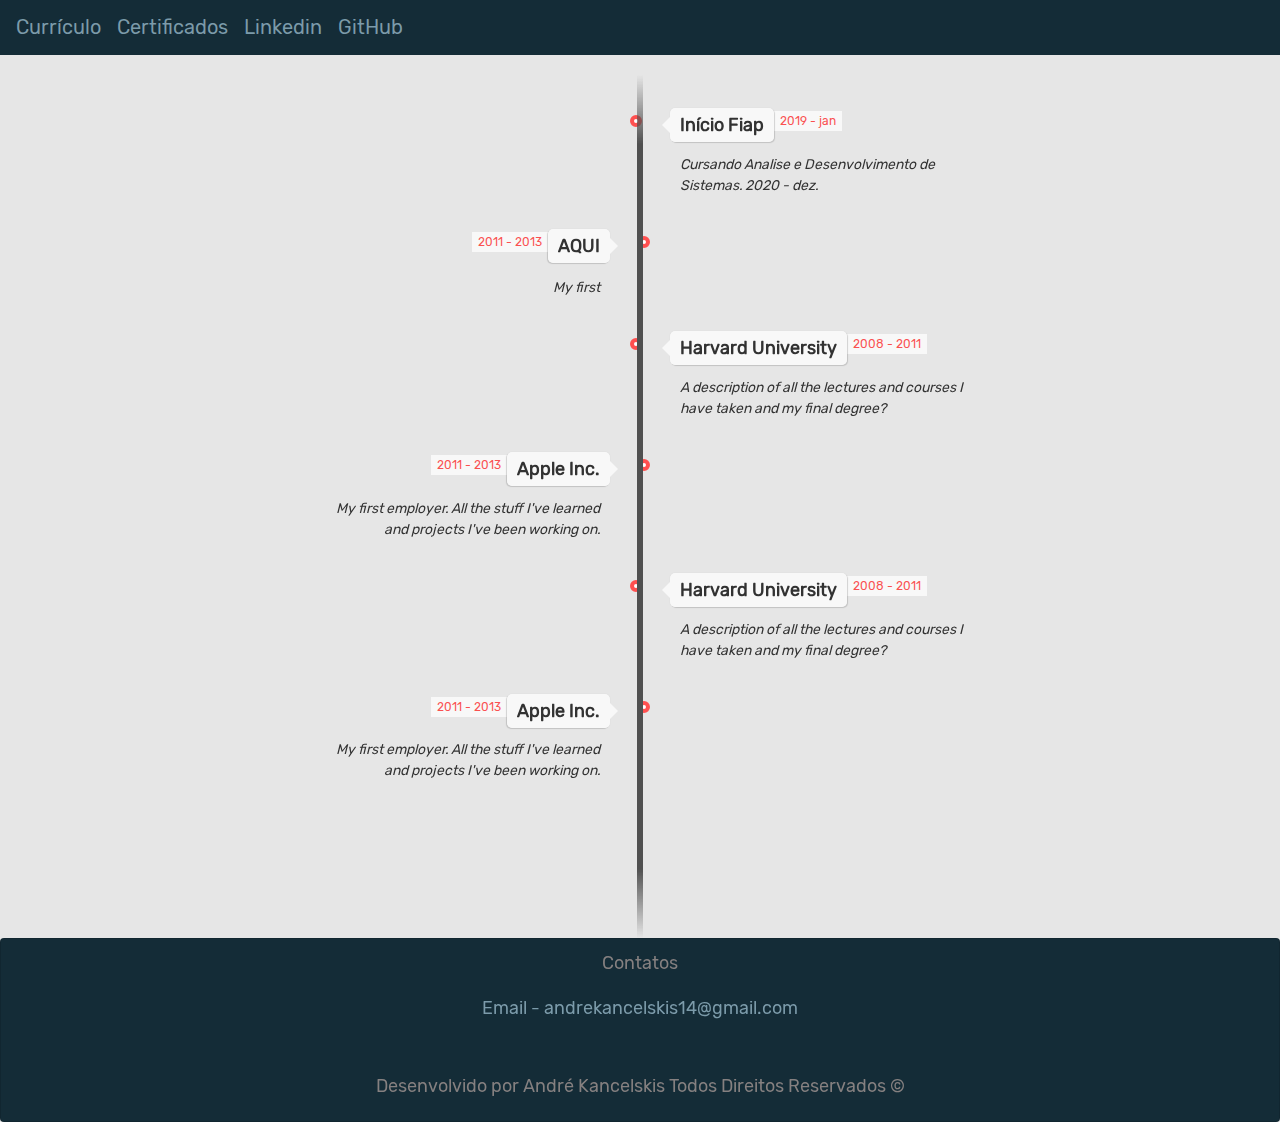
<file: timeline.html>
<!DOCTYPE html>
<html>

<head>

    <meta charset='UTF-8'>
    <meta name="viewport" content="width=device-width, user-scalable=no">
    <link rel="stylesheet" href="https://stackpath.bootstrapcdn.com/bootstrap/4.3.1/css/bootstrap.min.css" integrity="sha384-ggOyR0iXCbMQv3Xipma34MD+dH/1fQ784/j6cY/iJTQUOhcWr7x9JvoRxT2MZw1T" crossorigin="anonymous">
    <link rel="stylesheet" type="text/css" href="index.css">
    <link rel="stylesheet" type="text/css" href="timeline.css">
    <link rel="shortcut icon" href="img/web.png">
    <link rel="stylesheet" href="aos-master/dist/aos.css">
    <link rel="stylesheet" href="https://use.fontawesome.com/releases/v5.6.3/css/all.css" integrity="sha384-UHRtZLI+pbxtHCWp1t77Bi1L4ZtiqrqD80Kn4Z8NTSRyMA2Fd33n5dQ8lWUE00s/" crossorigin="anonymous">
    <title>André Kancelskis</title>
    <script src='//production-assets.codepen.io/assets/editor/live/console_runner-079c09a0e3b9ff743e39ee2d5637b9216b3545af0de366d4b9aad9dc87e26bfd.js'></script>
    <script src='//production-assets.codepen.io/assets/editor/live/css_live_reload_init-2c0dc5167d60a5af3ee189d570b1835129687ea2a61bee3513dee3a50c115a77.js'></script>
    <meta name="robots" content="noindex">

    <link rel="mask-icon" type="" href="//production-assets.codepen.io/assets/favicon/logo-pin-f2d2b6d2c61838f7e76325261b7195c27224080bc099486ddd6dccb469b8e8e6.svg" color="#111" />
    <link rel="canonical" href="https://codepen.io/NilsWe/pen/FemfK?limit=all&page=5&q=css" />

    <link href='https://fonts.googleapis.com/css?family=Open+Sans:400,300,300italic,400italic,600,600italic,700,700italic' rel='stylesheet' type='text/css'>

    <style class="cp-pen-styles">

    </style>
</head>

<body>
    <nav class="navbar navbar-expand-md  sticky-top corNav">
        <a class="navbar-brand corFonteCabecalho" href="index.html">Currículo</a>
        <button class="navbar-toggler" type="button" data-toggle="collapse" data-target="#navbarNavAltMarkup" aria-controls="navbarNavAltMarkup" aria-expanded="false" aria-label="Toggle navigation">
            <span class="navbar-toggler-icon"></span>
            <i class="fas fa-bars"></i>
        </button>
        <div class="collapse navbar-collapse" id="navbarNavAltMarkup">
            <div class="navbar-nav">
                <a class="navbar-brand corFonteCabecalho" href="certificados.html"> Certificados</a>

                <a class="navbar-brand corFonteCabecalho" href="https://www.linkedin.com/in/andr%C3%A9-kancelskis-0a4146175/">
                    <i class="fab fa-linkedin-in"></i> Linkedin
                </a>
                <a class="navbar-brand corFonteCabecalho" href="https://github.com/andrekancelskis">
                    <i class="fab fa-github"></i> GitHub
                </a>
            </div>
        </div>
    </nav>


    <!-- The Timeline -->

    <ul class="timeline" data-aos="zoom-in">

        <!-- Item 1 -->
        <li>
            <div class="direction-r" data-aos="fade-left">
                <div class="flag-wrapper">
                    <span class="flag">Início Fiap</span>
                    <span class="time-wrapper"><span class="time">2019 - jan</span></span>
                </div>
                <div class="desc">Cursando Analise e Desenvolvimento de Sistemas. 2020 - dez.</div>
            </div>
        </li>

        <!-- Item 2 -->
        <li>
            <div class="direction-l" data-aos="fade-right">
                <div class="flag-wrapper">
                    <span class="flag">AQUI</span>
                    <span class="time-wrapper"><span class="time">2011 - 2013</span></span>
                </div>
                <div class="desc">My first
                    <!-- Button trigger modal -->
                    <a class="corLetras" data-toggle="modal" data-target="#item1"> <i class="fas fa-folder-plus"></i></a>

                    </button>
                </div>
            </div>
        </li>

        <!-- Item 3 -->
        <li>
            <div class="direction-r" data-aos="fade-left">
                <div class="flag-wrapper">
                    <span class="flag">Harvard University</span>
                    <span class="time-wrapper"><span class="time">2008 - 2011</span></span>
                </div>
                <div class="desc">A description of all the lectures and courses I have taken and my final degree?</div>
            </div>
        </li>

        <!-- Item 2 -->
        <li>
            <div class="direction-l" data-aos="fade-right">
                <div class="flag-wrapper">
                    <span class="flag">Apple Inc.</span>
                    <span class="time-wrapper"><span class="time">2011 - 2013</span></span>
                </div>
                <div class="desc">My first employer. All the stuff I've learned and projects I've been working on.</div>
            </div>
        </li>

        <!-- Item 3 -->
        <li>
            <div class="direction-r" data-aos="fade-left">
                <div class="flag-wrapper">
                    <span class="flag">Harvard University</span>
                    <span class="time-wrapper"><span class="time">2008 - 2011</span></span>
                </div>
                <div class="desc">A description of all the lectures and courses I have taken and my final degree?</div>
            </div>
        </li>

        <!-- Item 2 -->
        <li>
            <div class="direction-l" data-aos="fade-right">
                <div class="flag-wrapper">
                    <span class="flag">Apple Inc.</span>
                    <span class="time-wrapper"><span class="time">2011 - 2013</span></span>
                </div>
                <div class="desc">My first employer. All the stuff I've learned and projects I've been working on.</div>
            </div>
        </li>

        <!-- Item 3 -->
        <li>
            <div class="direction-r" data-aos="fade-left">
                <div class="flag-wrapper">
                    <span class="flag">Harvard University</span>
                    <span class="time-wrapper"><span class="time">2008 - 2011</span></span>
                </div>
                <div class="desc">A description of all the lectures and courses I have taken and my final degree?</div>
            </div>
        </li>

    </ul>



    <!-- Modal -->
    <div class="modal fade" id="item1" tabindex="-1" role="dialog" aria-labelledby="exampleModalLabel" aria-hidden="true">
        <div class="modal-dialog" role="document">
            <div class="modal-content">
                <div class="modal-header">
                    <h5 class="modal-title" id="exampleModalLabel">Modal title</h5>
                    <button type="button" class="close" data-dismiss="modal" aria-label="Close">
            <span aria-hidden="true">&times;</span>
          </button>
                </div>
                <div class="modal-body">
                    ...
                </div>
                <div class="modal-footer">
                    <button type="button" class="btn btn-secondary" data-dismiss="modal">Close</button>
                    <button type="button" class="btn btn-primary">Save changes</button>
                </div>
            </div>
        </div>
    </div>

    <div class="card col-sm-12 fundoRodape pequenoEspaco corNav text-center">
        <div class="row">
            <div class="espacoFooter col-sm-12">
                <footer class="fot">
                    <p class="corLetrasFoter2">Contatos</p>
                    <a class="corLetrasFoter" href="mailto:andrekancelskis14@gmail.com?Subject=Contato Site" target="_top">Email - andrekancelskis14@gmail.com</a>
                    <p>
                        <a href="https://github.com/andrekancelskis" target="_blank"> <i class="fab fa-github-square"></i></a> &nbsp;
                        <a href="https://www.linkedin.com/in/andr%C3%A9-kancelskis-0a4146175/" target="_blank"> <i class="fab fa-linkedin"></i> </a>
                    </p>
                    <p class="corLetrasFoter2">Desenvolvido por André Kancelskis Todos Direitos Reservados ©</p>
                </footer>
            </div>
        </div>
    </div>
    <script src="https://code.jquery.com/jquery-3.4.1.slim.min.js" integrity="sha384-J6qa4849blE2+poT4WnyKhv5vZF5SrPo0iEjwBvKU7imGFAV0wwj1yYfoRSJoZ+n" crossorigin="anonymous"></script>
    <script src="https://cdn.jsdelivr.net/npm/popper.js@1.16.0/dist/umd/popper.min.js" integrity="sha384-Q6E9RHvbIyZFJoft+2mJbHaEWldlvI9IOYy5n3zV9zzTtmI3UksdQRVvoxMfooAo" crossorigin="anonymous"></script>
    <script src="https://stackpath.bootstrapcdn.com/bootstrap/4.4.1/js/bootstrap.min.js" integrity="sha384-wfSDF2E50Y2D1uUdj0O3uMBJnjuUD4Ih7YwaYd1iqfktj0Uod8GCExl3Og8ifwB6" crossorigin="anonymous"></script>
    <script src="aos-master/dist/aos.js"></script>
    <script>
        AOS.init({
            duration: 2000
        });
    </script>
    <!-- <script type="text/javascript" src="https://cronchatcronapp.cronapp.io/get-chat?token=827258318:AAGGfzWc8eNYi2JinfIN3MTMbHzUh2beUrs"></script> -->
</body>

</html>
</file>
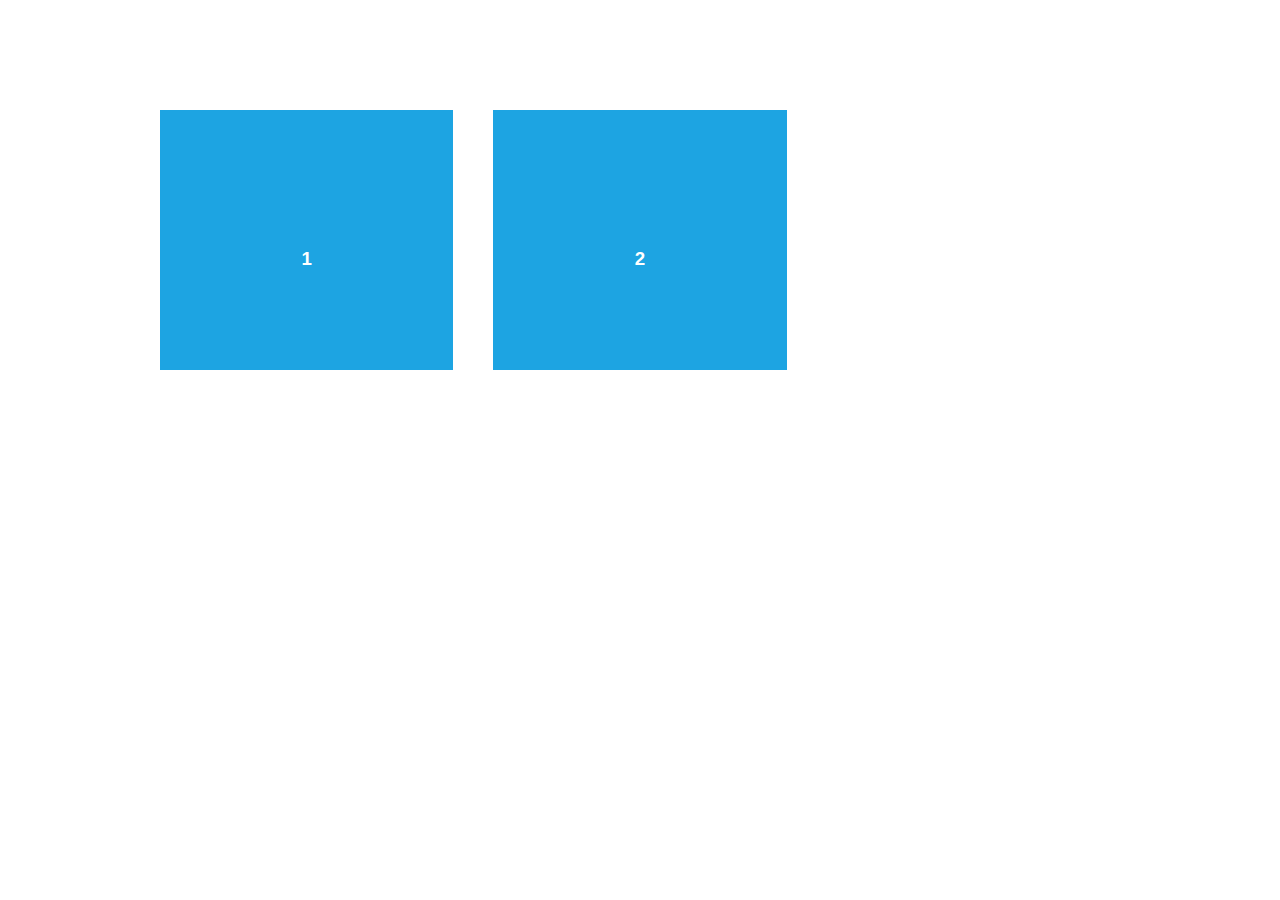
<file: aos-master/demo/async.html>
<!DOCTYPE html>
<html>
  <head>
    <meta charset="utf-8">
    <title>AOS - Animate on scroll library</title>
    <meta name="viewport" content="width=device-width">
    <link rel="stylesheet" href="css/styles.css" />
    <link rel="stylesheet" href="../dist/aos.css" />
  </head>
  <body>
    <div id="aos-demo" class="aos-all"></div>

    <script src="../dist/aos.js"></script>
    <script>
      AOS.init({
        easing: 'ease-in-out-sine'
      });

      setInterval(addItem, 300);

      var itemsCounter = 1;
      var container = document.getElementById('aos-demo');

      function addItem () {
        if (itemsCounter > 42) return;
        var item = document.createElement('div');
        item.classList.add('aos-item');
        item.setAttribute('data-aos', 'fade-up');
        item.innerHTML = '<div class="aos-item__inner"><h3>' + itemsCounter + '</h3></div>';
        container.appendChild(item);
        itemsCounter++;
      }
    </script>
  </body>
</html>
</file>
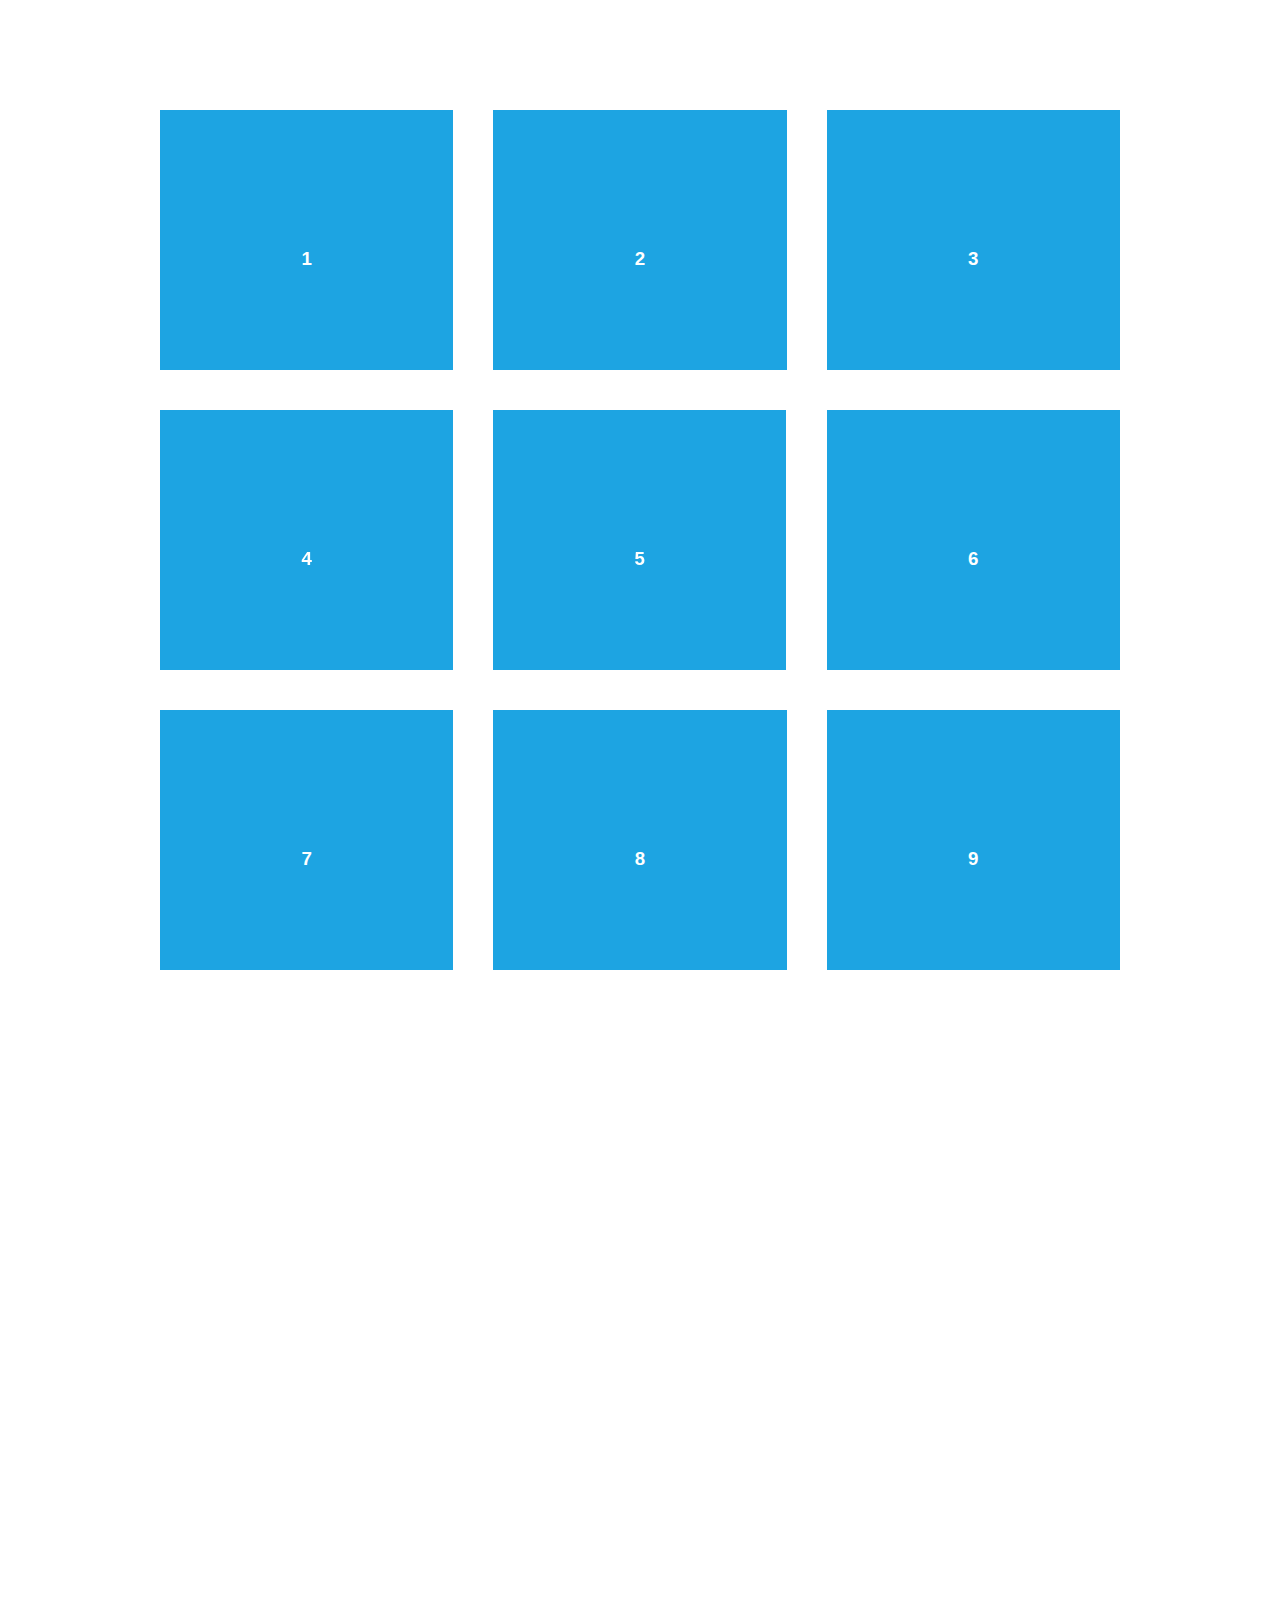
<file: aos-master/demo/simple.html>
<!DOCTYPE html>
<html>
  <head>
    <meta charset="utf-8">
    <title>AOS - Animate on scroll library</title>
    <meta name="viewport" content="width=device-width">
    <link rel="stylesheet" href="css/styles.css" />
    <link rel="stylesheet" href="../dist/aos.css" />
    <!--[if lt IE 9]>
    <script src="//html5shiv.googlecode.com/svn/trunk/html5.js"></script>
    <![endif]-->
  </head>
  <body>
    <div id="transcroller-body" class="aos-all">
      <div class="aos-item" data-aos="fade-up">
        <div class="aos-item__inner"><h3>1</h3></div>
      </div>
      <div class="aos-item" data-aos="fade-down">
        <div class="aos-item__inner"><h3>2</h3></div>
      </div>
      <div class="aos-item" data-aos="zoom-out-down">
        <div class="aos-item__inner"><h3>3</h3></div>
      </div>
      <div class="aos-item" data-aos="flip-down">
        <div class="aos-item__inner"><h3>4</h3></div>
      </div>
      <div class="aos-item" data-aos="flip-up">
        <div class="aos-item__inner"><h3>5</h3></div>
      </div>
      <div class="aos-item" data-aos="fade-down">
        <div class="aos-item__inner"><h3>6</h3></div>
      </div>
      <div class="aos-item" data-aos="fade-in">
        <div class="aos-item__inner"><h3>7</h3></div>
      </div>
      <div class="aos-item" data-aos="fade-down">
        <div class="aos-item__inner"><h3>8</h3></div>
      </div>
      <div class="aos-item" data-aos="fade-in">
        <div class="aos-item__inner"><h3>9</h3></div>
      </div>
      <div class="aos-item" data-aos="fade-down">
        <div class="aos-item__inner"><h3>10</h3></div>
      </div>
      <div class="aos-item" data-aos="fade-up">
        <div class="aos-item__inner"><h3>11</h3></div>
      </div>
      <div class="aos-item" data-aos="fade-down">
        <div class="aos-item__inner"><h3>12</h3></div>
      </div>
      <div class="aos-item" data-aos="fade-in">
        <div class="aos-item__inner"><h3>13</h3></div>
      </div>
      <div class="aos-item" data-aos="fade-up">
        <div class="aos-item__inner"><h3>14</h3></div>
      </div>
      <div class="aos-item" data-aos="fade-in">
        <div class="aos-item__inner"><h3>15</h3></div>
      </div>
      <div class="aos-item" data-aos="fade-up">
        <div class="aos-item__inner"><h3>16</h3></div>
      </div>
      <div class="aos-item" data-aos="fade-down">
        <div class="aos-item__inner"><h3>17</h3></div>
      </div>
      <div class="aos-item" data-aos="fade-up">
        <div class="aos-item__inner"><h3>18</h3></div>
      </div>
      <div class="aos-item" data-aos="zoom-out">
        <div class="aos-item__inner"><h3>19</h3></div>
      </div>
      <div class="aos-item" data-aos="fade-up">
        <div class="aos-item__inner"><h3>20</h3></div>
      </div>
      <div class="aos-item" data-aos="zoom-out">
        <div class="aos-item__inner"><h3>21</h3></div>
      </div>
      <div class="aos-item" data-aos="fade-in">
        <div class="aos-item__inner"><h3>22</h3></div>
      </div>
      <div class="aos-item" data-aos="zoom-out-up">
        <div class="aos-item__inner"><h3>23</h3></div>
      </div>
      <div class="aos-item" data-aos="zoom-out-down">
        <div class="aos-item__inner"><h3>24</h3></div>
      </div>
      <div class="aos-item" data-aos="fade-in">
        <div class="aos-item__inner"><h3>25</h3></div>
      </div>
      <div class="aos-item" data-aos="fade-in">
        <div class="aos-item__inner"><h3>26</h3></div>
      </div>
      <div class="aos-item" data-aos="fade-in">
        <div class="aos-item__inner"><h3>27</h3></div>
      </div>
      <div class="aos-item" data-aos="fade-in">
        <div class="aos-item__inner"><h3>28</h3></div>
      </div>
      <div class="aos-item" data-aos="fade-in">
        <div class="aos-item__inner"><h3>29</h3></div>
      </div>
      <div class="aos-item" data-aos="fade-in">
        <div class="aos-item__inner"><h3>30</h3></div>
      </div>
      <div class="aos-item" data-aos="fade-in">
        <div class="aos-item__inner"><h3>31</h3></div>
      </div>
      <div class="aos-item" data-aos="fade-in">
        <div class="aos-item__inner"><h3>32</h3></div>
      </div>
      <div class="aos-item" data-aos="fade-in">
        <div class="aos-item__inner"><h3>33</h3></div>
      </div>
      <div class="aos-item" data-aos="fade-in">
        <div class="aos-item__inner"><h3>34</h3></div>
      </div>
      <div class="aos-item" data-aos="fade-in">
        <div class="aos-item__inner"><h3>35</h3></div>
      </div>
      <div class="aos-item" data-aos="fade-in">
        <div class="aos-item__inner"><h3>36</h3></div>
      </div>
      <div class="aos-item" data-aos="fade-in">
        <div class="aos-item__inner"><h3>37</h3></div>
      </div>
      <div class="aos-item" data-aos="fade-in">
        <div class="aos-item__inner"><h3>38</h3></div>
      </div>
      <div class="aos-item" data-aos="fade-in">
        <div class="aos-item__inner"><h3>39</h3></div>
      </div>
      <div class="aos-item" data-aos="fade-in">
        <div class="aos-item__inner"><h3>40</h3></div>
      </div>
      <div class="aos-item" data-aos="fade-in">
        <div class="aos-item__inner"><h3>41</h3></div>
      </div>
      <div class="aos-item" data-aos="fade-in">
        <div class="aos-item__inner"><h3>42</h3></div>
      </div>
    </div>

    <script src="../dist/aos.js"></script>
    <script>
      AOS.init({
        easing: 'ease-in-out-sine'
      });
    </script>

    <!-- <script src="//cdnjs.cloudflare.com/ajax/libs/require.js/2.1.11/require.min.js"></script>
    <script>
      requirejs.config({
          baseUrl: '../dist',
      });

      require(['aos'], function(AOS){
          AOS.init({
              easing: 'ease-in-out-sine'
          });
      });
    </script> -->
  </body>
</html>
</file>
<file: aos-master/test/fixtures/aos-offset.fixture.html>
<!DOCTYPE html>
<html>
  <head>
    <title></title>
    <style type="text/css">
      * {box-sizing: border-box;}
      body {
        margin: 0; padding: 0 20px; text-align: center;
      }
      .aos-item {
        width: 100%; height: 130px; margin: 0 0 20px 0; background: #ccc;
      }
    </style>
  </head>
  <body class="body">
    <div class="aos-item aos-item--1" data-aos-offset="50" data-aos="fade"></div>
    <div class="aos-item aos-item--2" data-aos-offset="50" data-aos="fade-up"></div>
    <div class="aos-item aos-item--3" data-aos-offset="50" data-aos="fade-down"></div>
    <div class="aos-item aos-item--4" data-aos-offset="50" data-aos="fade-left"></div>
    <div class="aos-item aos-item--5" data-aos-offset="50" data-aos="fade-right"></div>
    <div class="aos-item aos-item--6" data-aos-offset="50" data-aos="flip-up"></div>
    <div class="aos-item aos-item--7" data-aos-offset="50" data-aos="flip-down"></div>
    <div class="aos-item aos-item--8" data-aos-offset="50" data-aos="flip-left"></div>
    <div class="aos-item aos-item--9" data-aos-offset="50" data-aos="flip-right"></div>
    <div class="aos-item aos-item--10" data-aos-offset="50" data-aos="zoom-in"></div>
    <div class="aos-item aos-item--11" data-aos-offset="50" data-aos="zoom-in-up"></div>
    <div class="aos-item aos-item--12" data-aos-offset="50" data-aos="zoom-in-down"></div>
    <div class="aos-item aos-item--13" data-aos-offset="50" data-aos="zoom-in-left"></div>
    <div class="aos-item aos-item--14" data-aos-offset="50" data-aos="zoom-in-right"></div>
    <div class="aos-item aos-item--15" data-aos-offset="50" data-aos="slide-up"></div>
    <div class="aos-item aos-item--16" data-aos-offset="50" data-aos="slide-down"></div>
    <div class="aos-item aos-item--17" data-aos-offset="50" data-aos="slide-left"></div>
    <div class="aos-item aos-item--18" data-aos-offset="50" data-aos="slide-right"></div>
  </body>
</html>
</file>
<file: aos-master/test/fixtures/aos.fixture.html>
<!DOCTYPE html>
<html>
  <head>
    <title></title>
    <style type="text/css">
      * {box-sizing: border-box;}
      body {
        margin: 0; padding: 0 20px; text-align: center;
      }
      .aos-item {
        width: 100%; height: 130px; margin: 0 0 20px 0; background: #ccc;
      }
    </style>
  </head>
  <body class="body">
    <div class="aos-item aos-item--1" data-aos="fade"></div>
    <div class="aos-item aos-item--2" data-aos="fade-up"></div>
    <div class="aos-item aos-item--3" data-aos="fade-down"></div>
    <div class="aos-item aos-item--4" data-aos="fade-left"></div>
    <div class="aos-item aos-item--5" data-aos="fade-right"></div>
    <div class="aos-item aos-item--6" data-aos="flip-up"></div>
    <div class="aos-item aos-item--7" data-aos="flip-down"></div>
    <div class="aos-item aos-item--8" data-aos="flip-left"></div>
    <div class="aos-item aos-item--9" data-aos="flip-right"></div>
    <div class="aos-item aos-item--10" data-aos="zoom-in"></div>
    <div class="aos-item aos-item--11" data-aos="zoom-in-up"></div>
    <div class="aos-item aos-item--12" data-aos="zoom-in-down"></div>
    <div class="aos-item aos-item--13" data-aos="zoom-in-left"></div>
    <div class="aos-item aos-item--14" data-aos="zoom-in-right"></div>
    <div class="aos-item aos-item--15" data-aos="slide-up"></div>
    <div class="aos-item aos-item--16" data-aos="slide-down"></div>
    <div class="aos-item aos-item--17" data-aos="slide-left"></div>
    <div class="aos-item aos-item--18" data-aos="slide-right"></div>
  </body>
</html>
</file>
<file: index.css>
@font-face {
    font-family: fonte;
    src: url(fontes/Rubik/Rubik-Regular.ttf);
}
*{
    font-family: fonte;
    
}
body{
    background-color:#397F9F;
    background-color:rgb(253, 253, 253);
    overflow-x: hidden;
}
.font-titulo{
    font-family: Georgia, 'Times New Roman', Times, serif;
    margin: 15px ;
}
.img{
    margin: 10px;
    display: inline-block;
}
.cont{
    margin-top: 30px;
    margin-bottom: 30px;
    margin-right: 30px;
    margin-left: 30px;
    padding: 10px; 
}
.fot a{
    color: black;
} 
.fot p{
    color: black;
}
@media (max-width: 1024px) {
    .navbar-collapse.is--active {
        display: block;
    }
}
@keyframes bounce{
    0%, 20%, 60%, 100%{
        -webkit-transform: translateY(0);
        transform: translateY(0);
    }
    40%{
        -webkit-transform: translateY(-20px);
        transform: translateY(-20px);
    }
    80%{
        -webkit-transform: translateY(-10px);
        transform: translateY(-10px);
    }
}
.btn-pula{
    background: #007bff;
}
.btn-pula:hover{
    animation: bounce 1s;
    color: black;
    text-decoration: none;
    border: none;
}
.img-curso{
    margin-left: 100px;
    margin: 10px;
}
.espacoLinha{
    margin-bottom: 100px;
}
.espacoLinhaCima{
    margin-top: 100px;
}
.espacoLinhaDireita{
    margin-right: 10px;
}
.fundoPrincipal{
    background-color: rgb(211, 211, 211 , 0.5);
    z-index: 1;
}
.fundo2{
    background-color: rgba(17, 16, 16, 0.2);
   
    z-index: 1;
}
.fundoRodape{
    background-color:  rgba(17, 16, 16, 0.2);
    z-index: 1;
}
.navbar-brand:hover{
    color:  white!important; 
}
.pequenoEspaco{
    padding: 5px;
}
.corLetras{
    color: #01a0e8 !important;
}
.corLetrasFoter{
    color: #7c9baa !important;
}
.corLetrasFoter:hover{
    color: white !important;
}
.corLetrasFoter2{
    color: rgb(133, 128, 128) !important;
}
.corLetras:hover{
    color: black !important;
}
.corNav{
    background-color: #142C37; 
}
.corFonteCabecalho{
    color: #7c9baa !important;
}
.fa-linkedin-in{
    color: white;
}
.fa-github{
    color: white;
}
.fa-github-square{
    font-size: 30px;
    color: grey;
}
.fa-linkedin{
    font-size: 30px;
    color: grey;
}
.fa-folder-plus{
    font-size: 22px;
}
.corBtn{
    background-color: #7c9baa;
}
.fa-bars{
    font-size: 35px;
    text-align: center;
    color: #7c9baa;
    margin-top: 2px;
    margin-left: -32px;
    
}
.fa-sort-down{
    font-size: 30px;
    color: white;
}

.direita{
    float: right;
    clear: both;
}
.espacoTodo{
    margin: 5px !important;
}
.espacoEsquerda{
    margin-left: 10px !important;
}
.borda{
    border-radius: 20px;
    border-color: #031e3a;
}
.espacoImagem{
    margin: 5px !important;
    max-width: 220px;
    top: 10px;
    position: relative;
}
.espacoFooter{
    margin-top: 5px;
}
.fa-search-plus{
    font-size: 25px;
}
.menuDiferente{
    background-color: black;
    transition: 3s;
}
.removerDecoracao{
    text-decoration: none !important;
    font-weight: 500;
    font-size: 20px;
    margin-top: 5px;
    margin-bottom: 5px;
}
.removerDecoracao:hover{
} 
.mudaCorMenu2:hover{
    background-color: white;
    color: #000 !important;
}

.espacamentoMenuSecundario{
    
}
.fundoMenuSecundario{
    background-color: #142C37 ;

}
.marginMenu2{
    height: 50px;
}
.corLetraMenu2{
    color: white !important;
}
.divTeste{
    color: white;
    padding:  5px 4px 5px 4px;
}
a .divTeste:hover {
    color: #142C37;
    background-color: white;
}
.contcont{
    margin: 10px;
}   
.contcont2{
    margin-top: 60px;
    padding: 3px;
    background-color: #142C37;
}
</file>
<file: timeline.css>
body {
    margin: 0;
    padding: 0;
    background: rgb(230, 230, 230);
    color: rgb(50, 50, 50);
    font-family: 'Open Sans', sans-serif;
    font-size: 112.5%;
    line-height: 1.6em;
}


/* ================ The Timeline ================ */

.timeline {
    position: relative;
    width: 660px;
    margin: 0 auto;
    margin-top: 20px;
    padding: 1em 0;
    list-style-type: none;
}

.timeline:before {
    position: absolute;
    left: 50%;
    top: 0;
    content: ' ';
    display: block;
    width: 6px;
    height: 100%;
    margin-left: -3px;
    background: rgb(80, 80, 80);
    background: -moz-linear-gradient(top, rgba(80, 80, 80, 0) 0%, rgb(80, 80, 80) 8%, rgb(80, 80, 80) 92%, rgba(80, 80, 80, 0) 100%);
    background: -webkit-gradient(linear, left top, left bottom, color-stop(0%, rgba(30, 87, 153, 1)), color-stop(100%, rgba(125, 185, 232, 1)));
    background: -webkit-linear-gradient(top, rgba(80, 80, 80, 0) 0%, rgb(80, 80, 80) 8%, rgb(80, 80, 80) 92%, rgba(80, 80, 80, 0) 100%);
    background: -o-linear-gradient(top, rgba(80, 80, 80, 0) 0%, rgb(80, 80, 80) 8%, rgb(80, 80, 80) 92%, rgba(80, 80, 80, 0) 100%);
    background: -ms-linear-gradient(top, rgba(80, 80, 80, 0) 0%, rgb(80, 80, 80) 8%, rgb(80, 80, 80) 92%, rgba(80, 80, 80, 0) 100%);
    background: linear-gradient(to bottom, rgba(80, 80, 80, 0) 0%, rgb(80, 80, 80) 8%, rgb(80, 80, 80) 92%, rgba(80, 80, 80, 0) 100%);
    z-index: 5;
}

.timeline li {
    padding: 1em 0;
}

.timeline li:after {
    content: "";
    display: block;
    height: 0;
    clear: both;
    visibility: hidden;
}

.direction-l {
    position: relative;
    width: 300px;
    float: left;
    text-align: right;
}

.direction-r {
    position: relative;
    width: 300px;
    float: right;
}

.flag-wrapper {
    position: relative;
    display: inline-block;
    text-align: center;
}

.flag {
    position: relative;
    display: inline;
    background: rgb(248, 248, 248);
    padding: 6px 10px;
    border-radius: 5px;
    font-weight: 600;
    text-align: left;
}

.direction-l .flag {
    -webkit-box-shadow: -1px 1px 1px rgba(0, 0, 0, 0.15), 0 0 1px rgba(0, 0, 0, 0.15);
    -moz-box-shadow: -1px 1px 1px rgba(0, 0, 0, 0.15), 0 0 1px rgba(0, 0, 0, 0.15);
    box-shadow: -1px 1px 1px rgba(0, 0, 0, 0.15), 0 0 1px rgba(0, 0, 0, 0.15);
}

.direction-r .flag {
    -webkit-box-shadow: 1px 1px 1px rgba(0, 0, 0, 0.15), 0 0 1px rgba(0, 0, 0, 0.15);
    -moz-box-shadow: 1px 1px 1px rgba(0, 0, 0, 0.15), 0 0 1px rgba(0, 0, 0, 0.15);
    box-shadow: 1px 1px 1px rgba(0, 0, 0, 0.15), 0 0 1px rgba(0, 0, 0, 0.15);
}

.direction-l .flag:before,
.direction-r .flag:before {
    position: absolute;
    top: 50%;
    right: -40px;
    content: ' ';
    display: block;
    width: 12px;
    height: 12px;
    margin-top: -10px;
    background: #fff;
    border-radius: 10px;
    border: 4px solid rgb(255, 80, 80);
    z-index: 10;
}

.direction-r .flag:before {
    left: -40px;
}

.direction-l .flag:after {
    content: "";
    position: absolute;
    left: 100%;
    top: 50%;
    height: 0;
    width: 0;
    margin-top: -8px;
    border: solid transparent;
    border-left-color: rgb(248, 248, 248);
    border-width: 8px;
    pointer-events: none;
}

.direction-r .flag:after {
    content: "";
    position: absolute;
    right: 100%;
    top: 50%;
    height: 0;
    width: 0;
    margin-top: -8px;
    border: solid transparent;
    border-right-color: rgb(248, 248, 248);
    border-width: 8px;
    pointer-events: none;
}

.time-wrapper {
    display: inline;
    line-height: 1em;
    font-size: 0.66666em;
    color: rgb(250, 80, 80);
    vertical-align: middle;
}

.direction-l .time-wrapper {
    float: left;
}

.direction-r .time-wrapper {
    float: right;
}

.time {
    display: inline-block;
    padding: 4px 6px;
    background: rgb(248, 248, 248);
}

.desc {
    margin: 1em 0.75em 0 0;
    font-size: 0.77777em;
    font-style: italic;
    line-height: 1.5em;
}

.direction-r .desc {
    margin: 1em 0 0 0.75em;
}


/* ================ Timeline Media Queries ================ */

@media screen and (max-width: 660px) {
    .timeline {
        width: 100%;
        padding: 4em 0 1em 0;
    }
    .timeline li {
        padding: 2em 0;
    }
    .direction-l,
    .direction-r {
        float: none;
        width: 100%;
        text-align: center;
    }
    .flag-wrapper {
        text-align: center;
    }
    .flag {
        background: rgb(255, 255, 255);
        z-index: 15;
    }
    .direction-l .flag:before,
    .direction-r .flag:before {
        position: absolute;
        top: -30px;
        left: 50%;
        content: ' ';
        display: block;
        width: 12px;
        height: 12px;
        margin-left: -9px;
        background: #fff;
        border-radius: 10px;
        border: 4px solid rgb(255, 80, 80);
        z-index: 10;
    }
    .direction-l .flag:after,
    .direction-r .flag:after {
        content: "";
        position: absolute;
        left: 50%;
        top: -8px;
        height: 0;
        width: 0;
        margin-left: -8px;
        border: solid transparent;
        border-bottom-color: rgb(255, 255, 255);
        border-width: 8px;
        pointer-events: none;
    }
    .time-wrapper {
        display: block;
        position: relative;
        margin: 4px 0 0 0;
        z-index: 14;
    }
    .direction-l .time-wrapper {
        float: none;
    }
    .direction-r .time-wrapper {
        float: none;
    }
    .desc {
        position: relative;
        margin: 1em 0 0 0;
        padding: 1em;
        background: rgb(245, 245, 245);
        -webkit-box-shadow: 0 0 1px rgba(0, 0, 0, 0.20);
        -moz-box-shadow: 0 0 1px rgba(0, 0, 0, 0.20);
        box-shadow: 0 0 1px rgba(0, 0, 0, 0.20);
        z-index: 15;
    }
    .direction-l .desc,
    .direction-r .desc {
        position: relative;
        margin: 1em 1em 0 1em;
        padding: 1em;
        z-index: 15;
    }
}

@media screen and (min-width: 400px ?? max-width: 660px) {
    .direction-l .desc,
    .direction-r .desc {
        margin: 1em 4em 0 4em;
    }
}
</file>
<file: aos-master/demo/css/styles.css>
body {
  font-family: Helvetica,Tahoma;
}

*,
*:before,
*:after {
  box-sizing: border-box;
}

.aos-all {
  width: 1000px;
  max-width: 98%;
  margin: 10vh auto 0 auto;
}

.aos-item {
  display: inline-block;
  float: left;
  width: 33.3333%;
  height: 300px;
  padding: 20px;
}

.aos-item__inner {
  position: relative;
  width: 100%;
  height: 100%;
  float: left;
  background: #1da4e2;
  line-height: 260px;
  text-align: center;
  color: #fff;
}

@media screen and (max-width: 800px) {
  .aos-item {
    width: 50%;
  }
}
</file>
